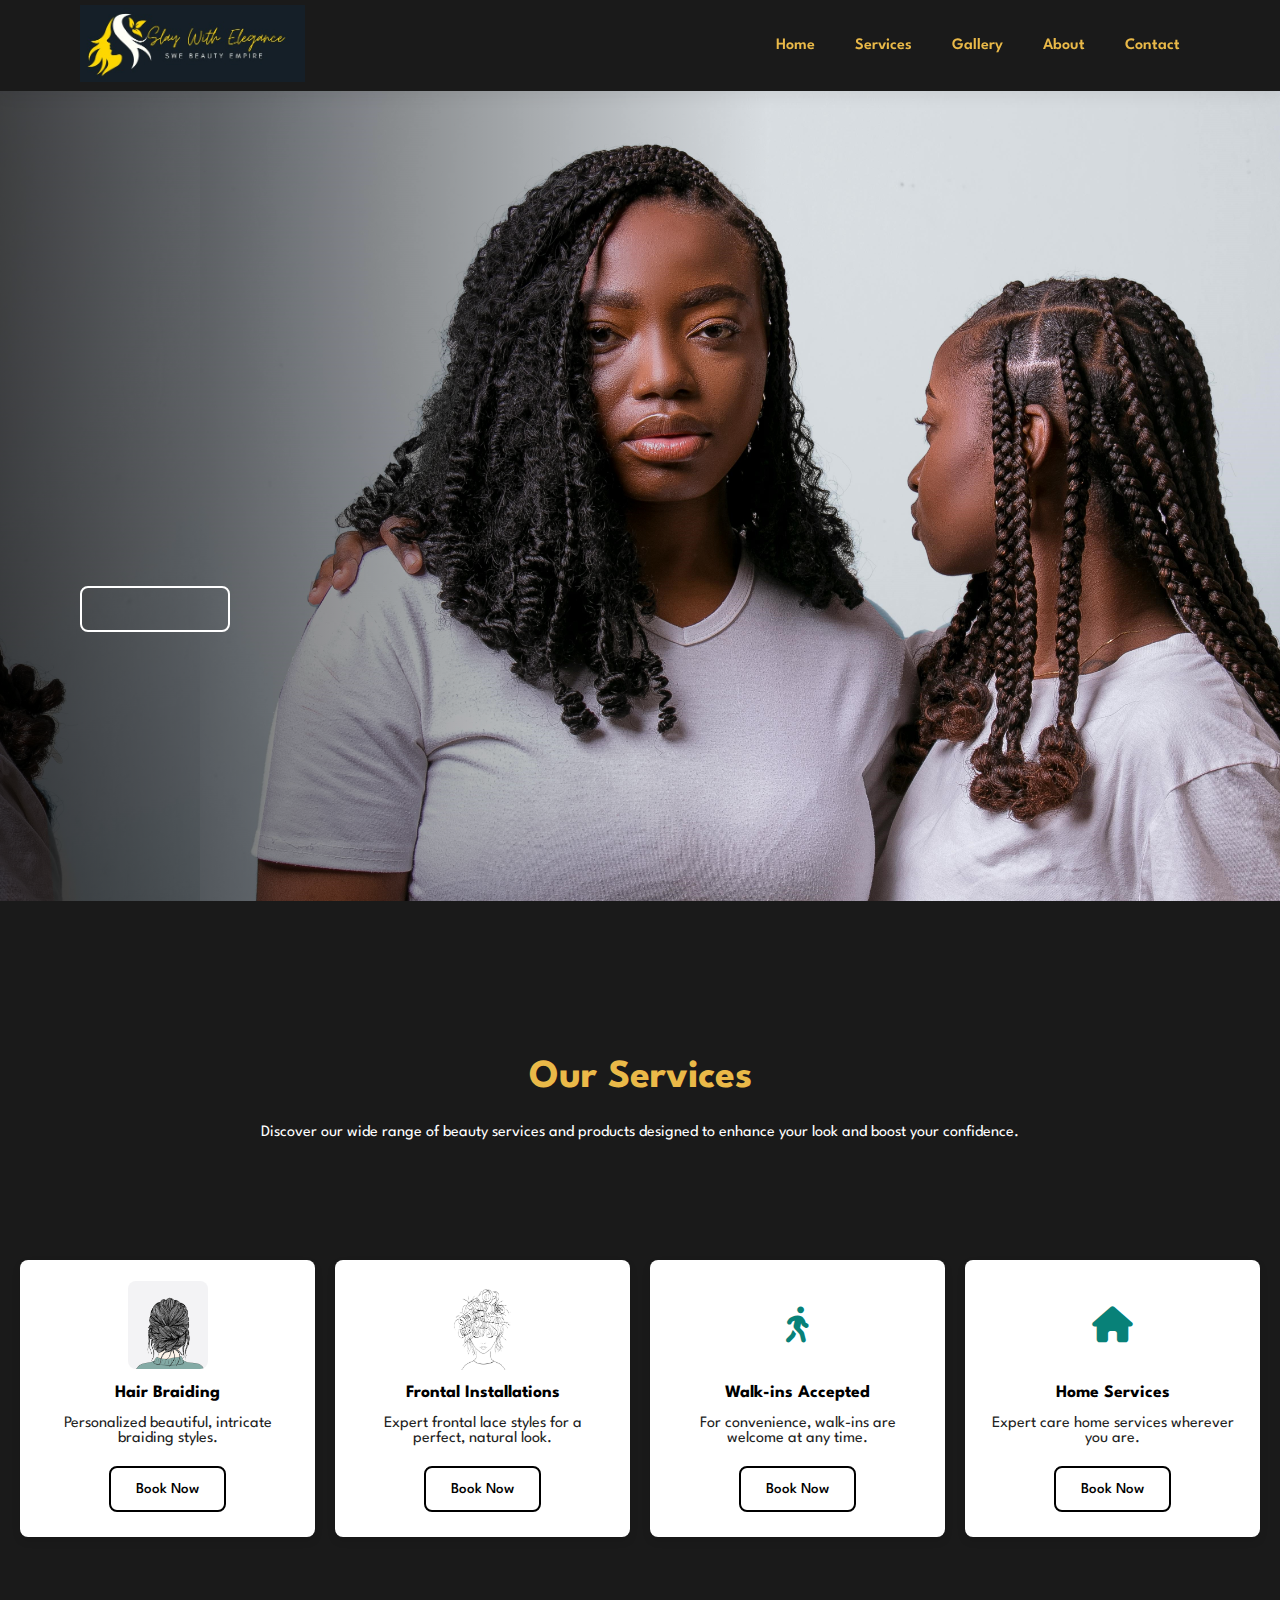
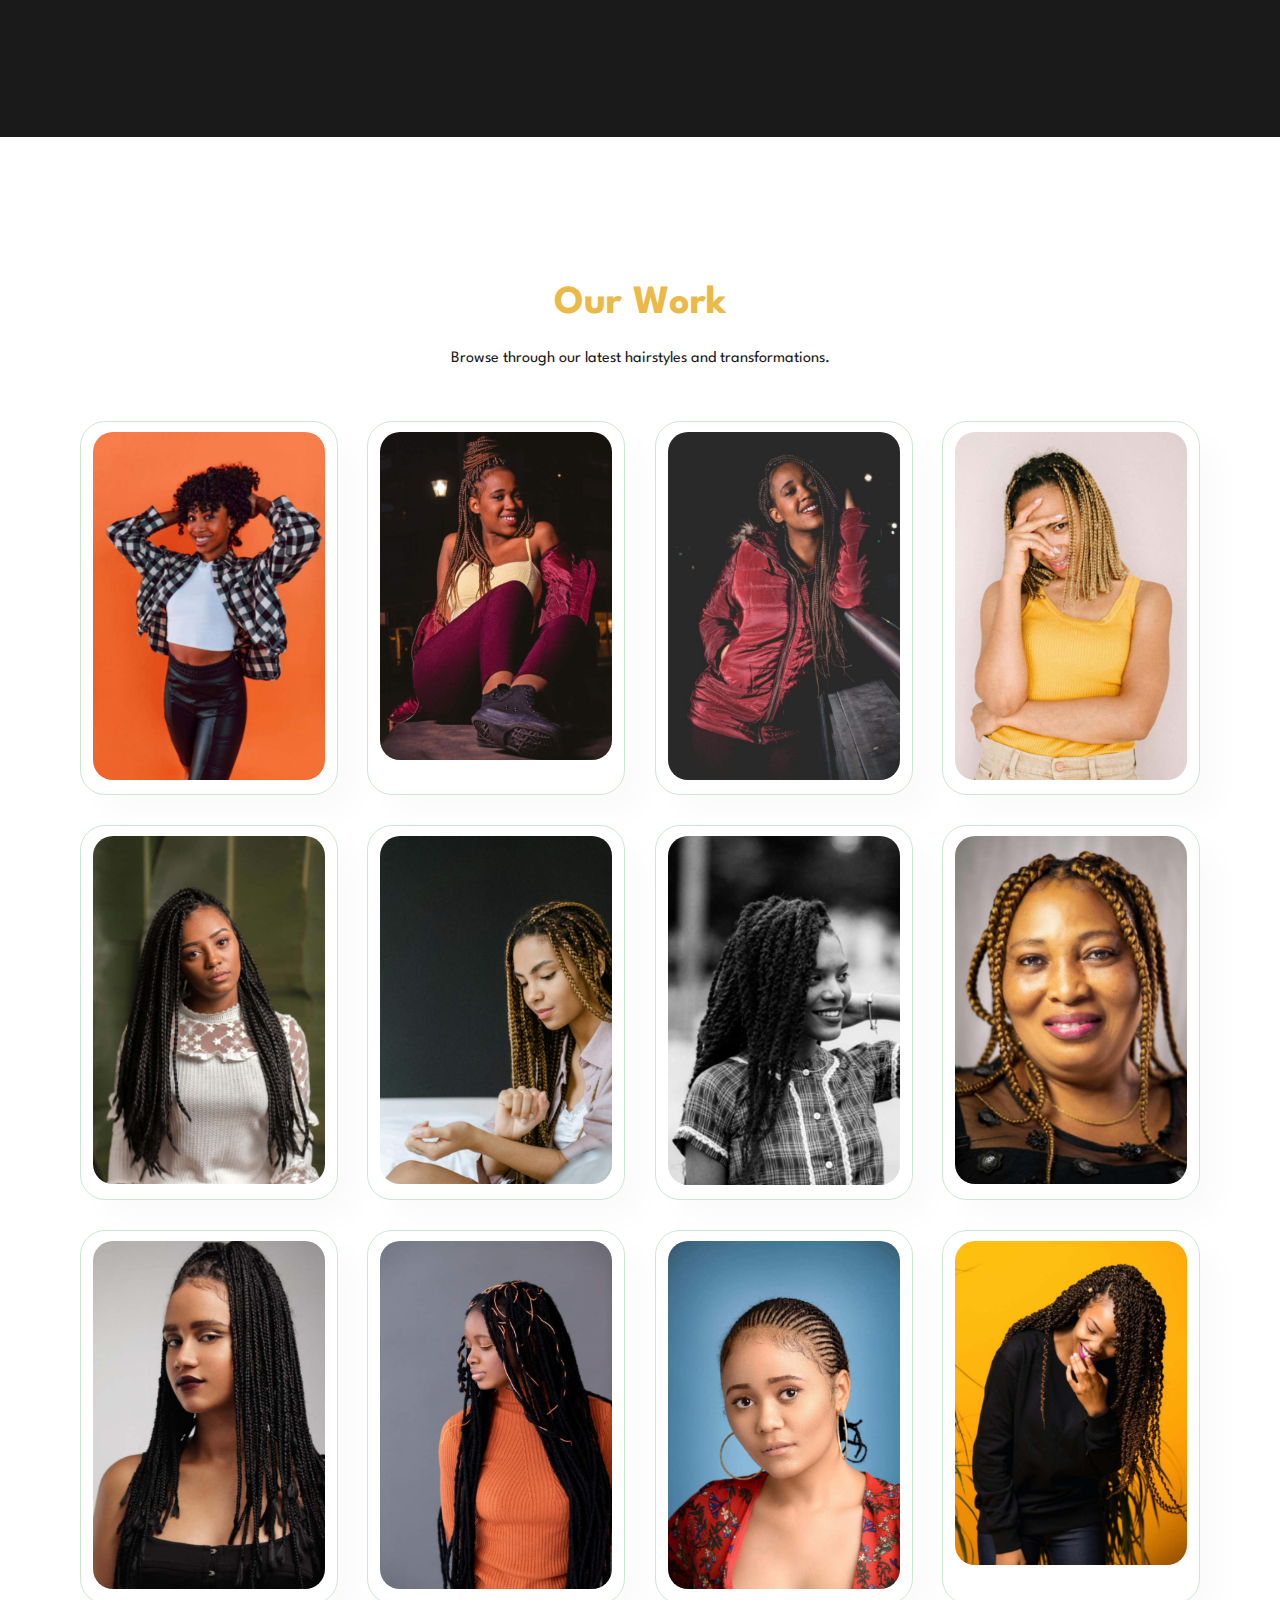
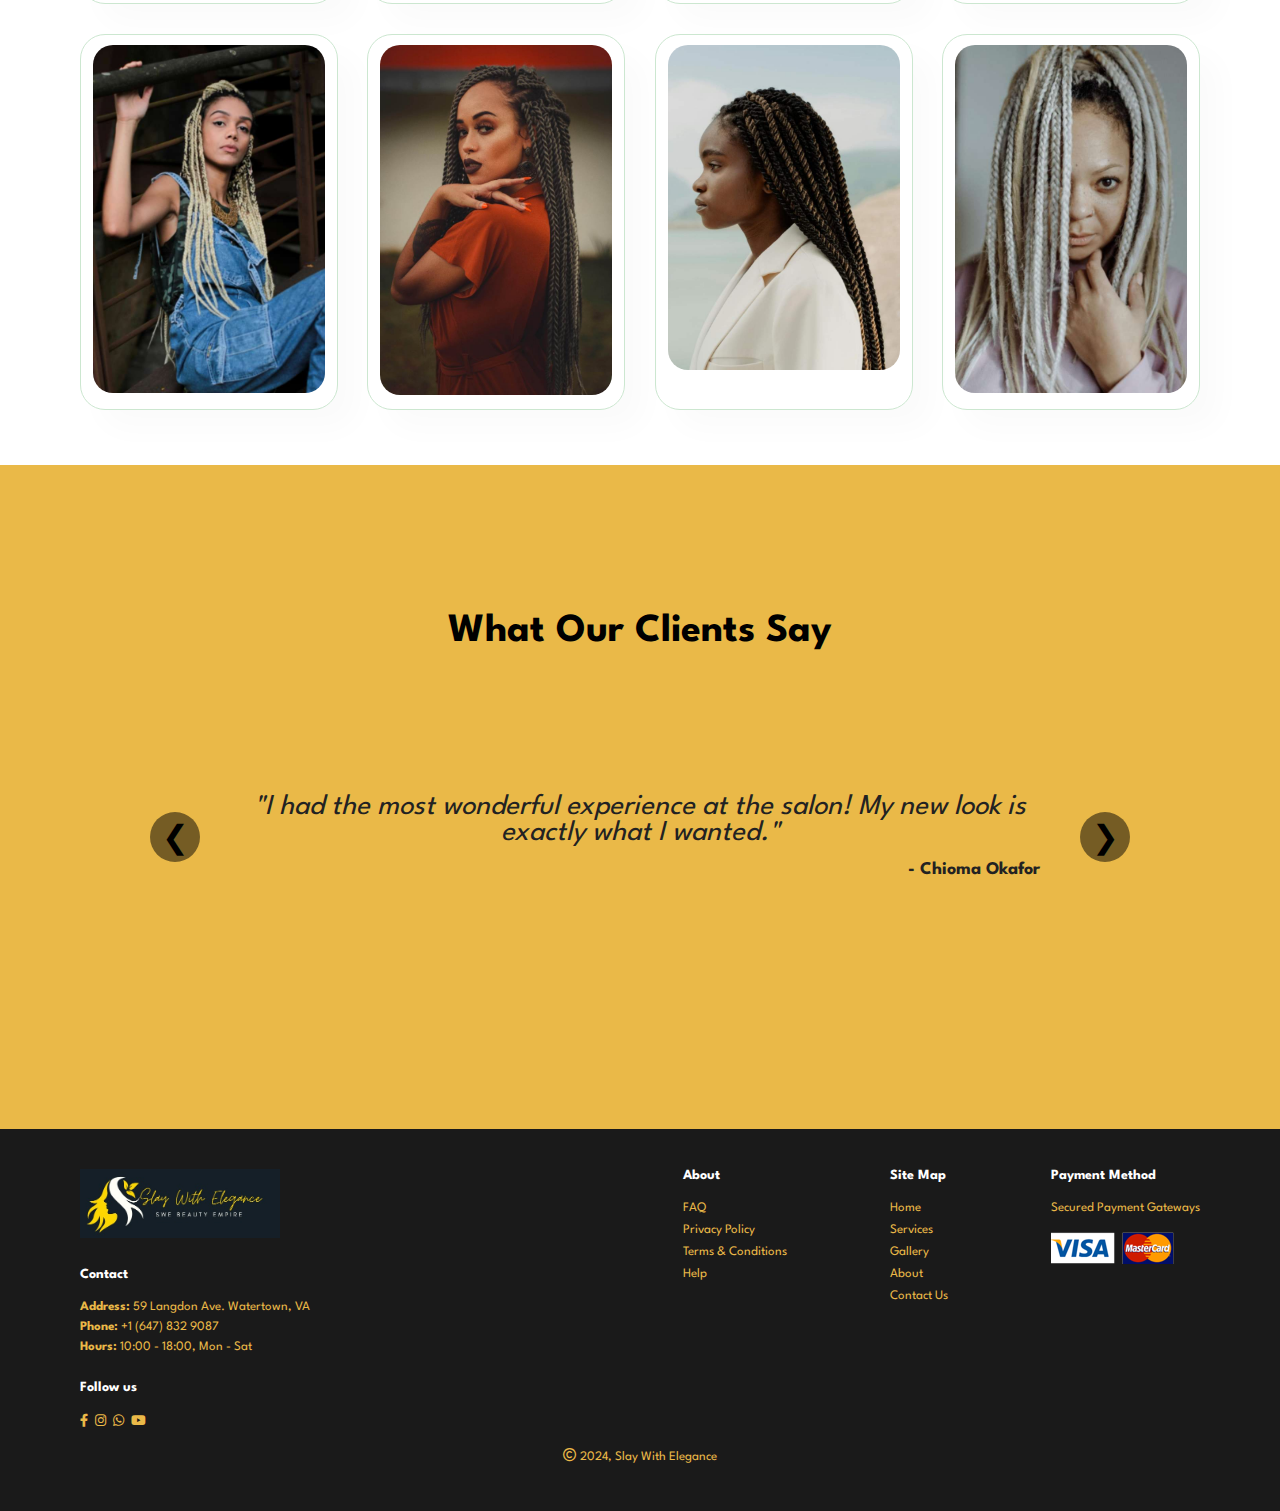
<file: index.html>
<!DOCTYPE html>
<html lang="en">

<head>
    <meta charset="UTF-8">
    <meta http-equiv="X-UA-Compatible" content="IE=edge">
    <meta name="viewport" content="width=device-width, initial-scale=1.0">
    <title>SWE | Where Hair Meets Elegance and Style</title>
    <link rel="stylesheet" href="https://pro.fontawesome.com/releases/v5.10.0/css/all.css" />
    <link rel="stylesheet" href="https://cdnjs.cloudflare.com/ajax/libs/font-awesome/6.0.0-beta3/css/all.min.css">
    <link rel="stylesheet" href="style.css">
</head>

<body>
    <section id="header">
        <a href="#"><img src="img/logo.png" class="logo" alt="logo" loading="lazy"></a>

        <div>
            <ul id="navbar">
                <li><a class="active" href="index.html">Home</a></li>
                <li><a href="index.html#services">Services</a></li>
                <li><a href="index.html#gallery1">Gallery</a></li>
                <li><a href="about.html">About</a></li>
                <li><a href="contact.html" >Contact</a></li>
                <a href="#" id="close"><i class="fa-sharp fa-solid fa-xmark" ></i></a>
            </ul>
        </div>

        <div id="mobile">
            <i id="bar" class="fa-sharp fa-solid fa-bars"></i>
        </div>
    </section>


    <section id="hero">
        <h4 class="animation">Where Style Meets Elegance</h4>
        <h2 class="animation">Premium Hairstyling Services</h2>
        <h1 class="animation">Look and Feel Your Best</h1>
        <p class="animation">Book an appointment today for the ultimate styling experience. </p>
        <button><a href="https://calendly.com/parikpo20/30min" class="animation" target="_blank" >Book Now</a></button>
    </section>

    <section id="services" class="services-section">
        <div class="container">
            <h2>Our Services</h2>
            <p class="service-intro">Discover our wide range of beauty services and products designed to enhance your
                look and boost your confidence.</p>

            <div class="services-grid">
                <div class="service-item">
                    <div class="icon-circle">
                        <img src="img/features/f10.jpg" alt="Hair Braiding" loading="lazy">
                    </div>
                    <h3>Hair Braiding</h3>
                    <p>Personalized beautiful, intricate braiding styles.</p>
                    <button class="book-now-btn">
                        <a href="https://calendly.com/parikpo20/30min" target="_blank" >Book Now</a>
                    </button>
                </div>

                <div class="service-item">
                    <div class="icon-circle">
                        <img src="img/features/f11.jpg" alt="Frontal Installations" loading="lazy">
                    </div>
                    <h3>Frontal Installations</h3>
                    <p>Expert frontal lace styles for a perfect, natural look.</p>
                    <button class="book-now-btn">
                        <a href="https://calendly.com/parikpo20/30min" target="_blank" >Book Now</a>
                    </button>
                </div>

                <div class="service-item">
                    <div class="icon-circle">
                        <i class="fa-solid fa-person-walking"></i>
                    </div>
                    <h3>Walk-ins Accepted</h3>
                    <p>For convenience, walk-ins are welcome at any time.</p>
                    <button class="book-now-btn">
                        <a href="https://calendly.com/parikpo20/30min" target="_blank" >Book Now</a>
                    </button>
                </div>

                <div class="service-item">
                    <div class="icon-circle">
                        <i class="fa-solid fa-house"></i>
                    </div>
                    <h3>Home Services</h3>
                    <p>Expert care home services wherever you are.</p>
                    <button class="book-now-btn">
                        <a href="https://calendly.com/parikpo20/30min" target="_blank" >Book Now</a>
                    </button>
                </div>
            </div>

        </div>
    </section>
<!-- 
    <section id="banner" class="section-m1">
        <h4>Special Offers</h4>
        <h2>Up to <span>20% Off</span> on Selected Services</h2>
        <button class="normal">Discover More</button>
    </section> -->

    <section id="gallery1" class="section-p1">
        <h2>Our Work</h2>
        <p>Browse through our latest hairstyles and transformations.</p>
        <div class="pro-container">
            <div class="pro">
                <img src="img/products/w1.jpg" alt="Hairstyling Service" width="600" height="400" loading="lazy">
            </div>
            <div class="pro">
                <img src="img/products/w2.jpg" alt="hairstyle 2" width="600" height="400" loading="lazy">
            </div>
            <div class="pro">
                <img src="img/products/w3.jpg" alt="hairstyle 3" width="600" height="400" loading="lazy">
            </div>
            <div class="pro">
                <img src="img/products/w4.jpg" alt="hairstyle 4" width="600" height="400" loading="lazy">
            </div>
            <div class="pro">
                <img src="img/products/w5.jpg" alt="hairstyle 5" width="600" height="400" loading="lazy">
            </div>
            <div class="pro">
                <img src="img/products/w6.jpg" alt="hairstyle 6" width="600" height="400" loading="lazy">
            </div>
            <div class="pro">
                <img src="img/products/w7.jpg" alt="hairstyle 7" width="600" height="400" loading="lazy">
            </div>
            <div class="pro">
                <img src="img/products/w8.jpg" alt="hairstyle 8" width="600" height="400" loading="lazy">
            </div>
            <div class="pro">
                <img src="img/products/w9.jpeg" alt="hairstyle 9" width="600" height="400" loading="lazy">
            </div>
            <div class="pro">
                <img src="img/products/w10.jpeg" alt="hairstyle 10" width="600" height="400" loading="lazy">
            </div>
            <div class="pro">
                <img src="img/products/w11.jpg" alt="hairstyle 11" width="600" height="400" loading="lazy">
            </div>
            <div class="pro">
                <img src="img/products/w12.jpg" alt="hairstyle 12" width="600" height="400" loading="lazy">
            </div>
            <div class="pro">
                <img src="img/products/w13.jpg" alt="hairstyle 13" width="600" height="400" loading="lazy">
            </div>
            <div class="pro">
                <img src="img/products/w14.jpg" alt="hairstyle 14" width="600" height="400" loading="lazy">
            </div>
            <div class="pro">
                <img src="img/products/w15.jpg" alt="hairstyle 15" width="600" height="400" loading="lazy">
            </div>
            <div class="pro">
                <img src="img/products/w16.jpg" alt="hairstyle 16" width="600" height="400" loading="lazy">
            </div>
        </div>

    </section>

    <section id="testimonials" class="section-p1">
        <h2>What Our Clients Say</h2>
        <div class="testimonial-wrapper">
            <button class="arrow left-arrow">&#10094;</button>
            <div class="testimonial-container">
                <div class="testimonial-item">
                    <p>"I had the most wonderful experience at the salon! My new look is exactly what I wanted."</p>
                    <h6>- Chioma Okafor</h6>
                </div>
                <div class="testimonial-item">
                    <p>"Incredible service from start to finish. I felt like a VIP throughout the entire process."</p>
                    <h6>- Amina Yusuf</h6>
                </div>
                <div class="testimonial-item">
                    <p>"This was by far the best salon experience I’ve had. The stylists were attentive and skilled."
                    </p>
                    <h6>- Amaka Nwosu</h6>
                </div>
                <div class="testimonial-item">
                    <p>"The atmosphere was so relaxing, and the results were beyond my expectations. I'll be back!"</p>
                    <h6>- Adesuwa Adebayo</h6>
                </div>
                <div class="testimonial-item">
                    <p>"Every detail was perfect! I left feeling renewed and completely in love with my new style."</p>
                    <h6>- Funke Adeyemi</h6>
                </div>
                <div class="testimonial-item">
                    <p>"Professional and talented stylists! I couldn’t have asked for a better experience!"</p>
                    <h6>- Ngozi Uche</h6>
                </div>
            </div>
            <button class="arrow right-arrow">&#10095;</button>
        </div>
        <img src="./img/products/arrow.png" alt="Arrow icon" class="icon_arrow" onclick="scrollToTop()" />

    </section>


    <footer class="section-p1">
        <div class="col">
            <img class="logo" src="img/products/logo.png" alt="" loading="lazy">
            <h4>Contact</h4>
            <p><strong>Address: </strong>59 Langdon Ave. Watertown, VA</p>
            <p><strong>Phone: </strong>+1 (647) 832 9087</p>
            <p><strong>Hours: </strong>10:00 - 18:00, Mon - Sat</p>
            <div class="follow">
                <h4> Follow us</h4>
                <div class="icon">
                    <a href="https://www.facebook.com" target="_blank" aria-label="Facebook">
                        <i class="fab fa-facebook-f"></i>
                    </a>
                    <a href="https://www.instagram.com" target="_blank" aria-label="Instagram">
                        <i class="fab fa-instagram"></i>
                    </a>
                    <a href="https://wa.me" target="_blank" aria-label="WhatsApp">
                        <i class="fab fa-whatsapp"></i>
                    </a>
                    <a href="https://www.youtube.com" target="_blank" aria-label="YouTube">
                        <i class="fab fa-youtube"></i>
                    </a>
                </div>
                
            </div>
        </div>

        <div class="col">
            <h4> About</h4>
            <a href="faq.html" target="_blank">FAQ</a>
            <a href="privacypolicy.html" target="_blank">Privacy Policy</a>
            <a href="terms&conditions.html" target="_blank">Terms & Conditions</a>
            <a href="contact.html" target="_blank">Help</a>
        </div>

        <div class="col">
            <h4> Site Map</h4>
            <a class="active" href="index.html">Home</a>
            <a href="index.html#services">Services</a>
            <a href="index.html#gallery1">Gallery</a>
            <a href="about.html">About</a>
            <a href="contact.html">Contact Us</a>
        </div>

        <div class="col install">
            <h4>Payment Method</h4>
            <p>Secured Payment Gateways</p>
            <img src="img/pay/pay.png" alt="" loading="lazy">
        </div>

        <div class="copyright">
            <p><i class="far fa-copyright"></i> 2024, Slay With Elegance</p>
        </div>

    </footer>

    <script src="script.js"></script>
</body>

</html>
</file>
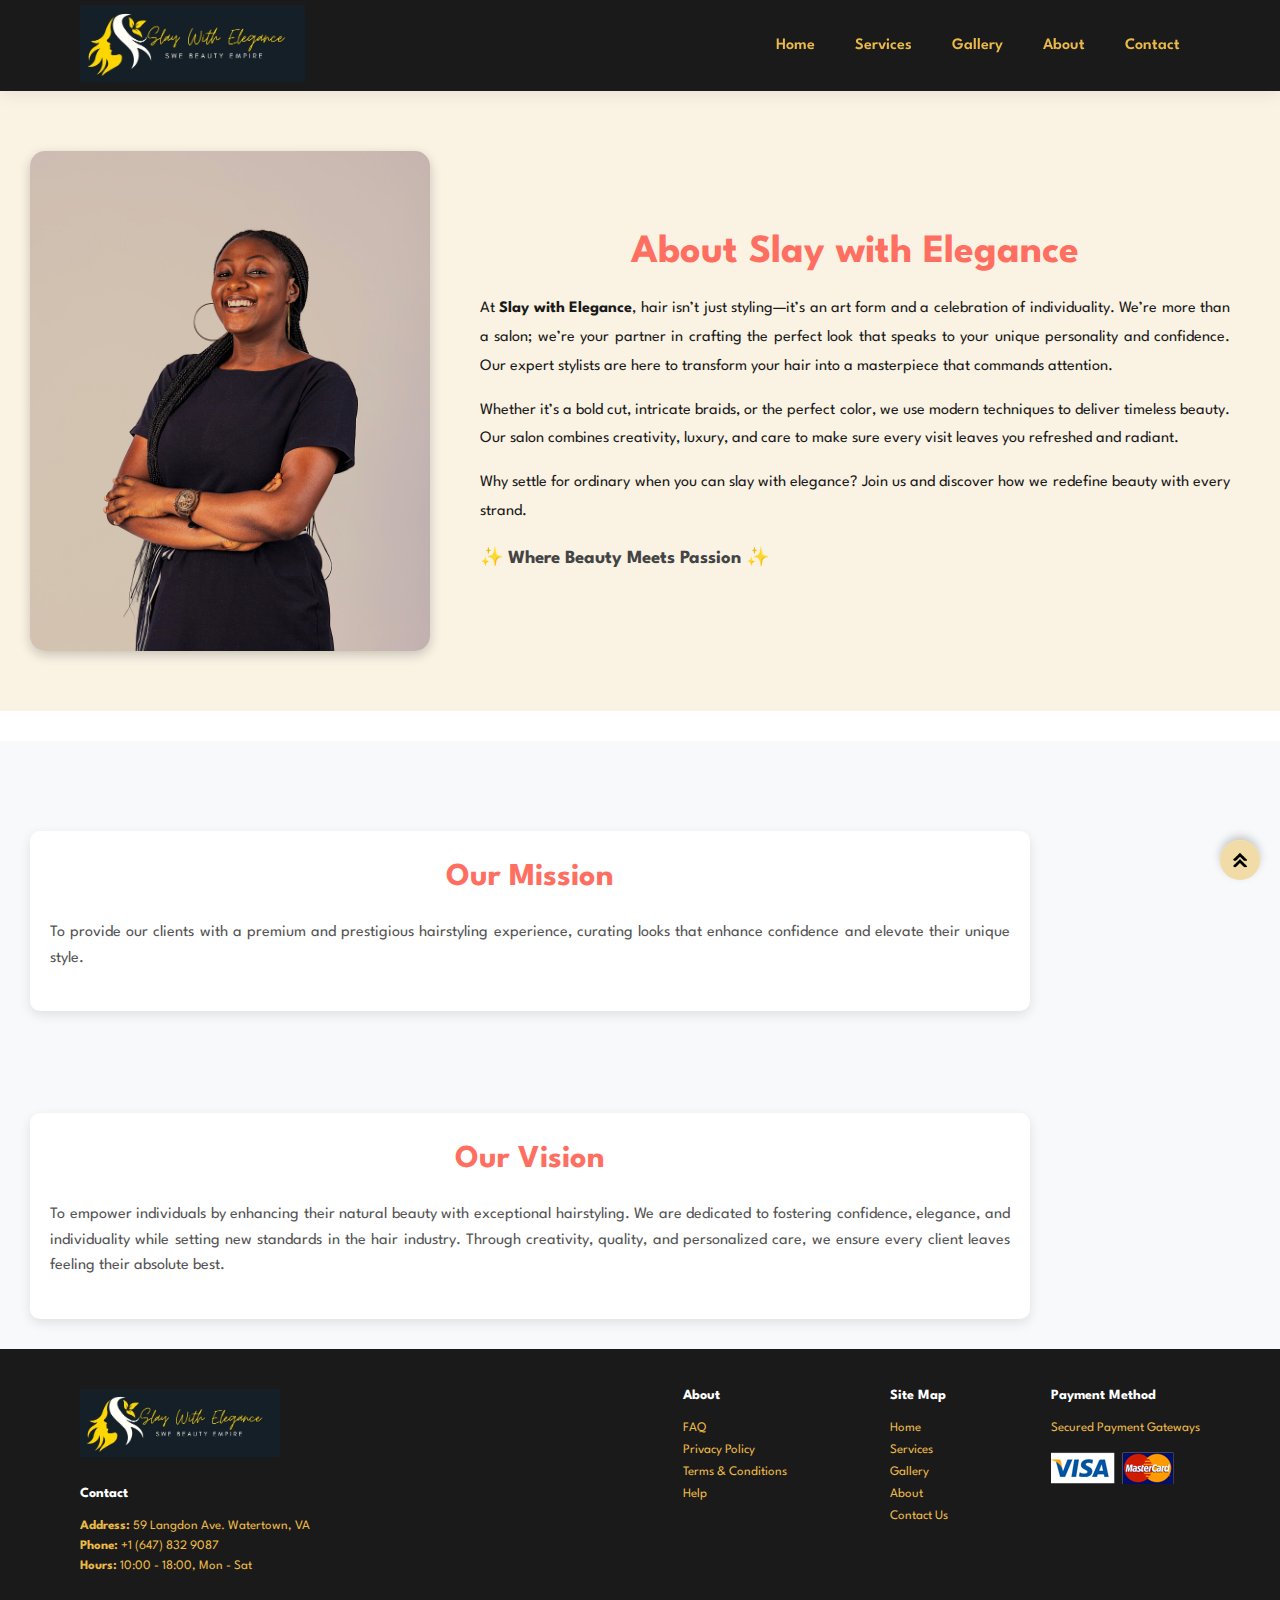
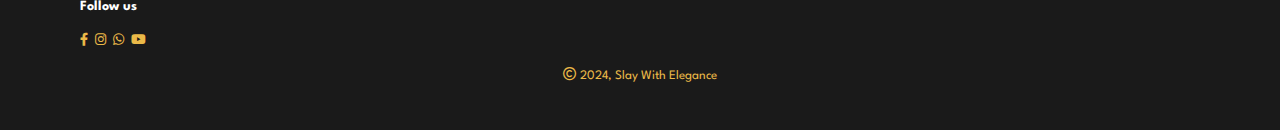
<file: about.html>
<!DOCTYPE html>
<html lang="en">

<head>
    <meta charset="UTF-8">
    <meta http-equiv="X-UA-Compatible" content="IE=edge">
    <meta name="viewport" content="width=device-width, initial-scale=1.0">
    <title>About SWE | Our Story in Elegance</title>
    <link rel="stylesheet" href="https://pro.fontawesome.com/releases/v5.10.0/css/all.css" />
    <link rel="stylesheet" href="https://cdnjs.cloudflare.com/ajax/libs/font-awesome/6.0.0-beta3/css/all.min.css">
    <link rel="stylesheet" href="style.css">
</head>

<body>
    <section id="header">
        <a href="#"><img src="img/products/logo.png" class="logo" alt="logo" loading="lazy"></a>

        <div>
            <ul id="navbar">
                <li><a href="index.html">Home</a></li>
                <li><a href="index.html#services">Services</a></li>
                <li><a href="index.html#gallery1">Gallery</a></li>
                <li><a class="active" href="about.html">About</a></li>
                <li><a href="contact.html">Contact</a></li>
                <a href="#" id="close"><i class="fa-sharp fa-solid fa-xmark"></i></a>
            </ul>
        </div>

        <div id="mobile">
            <i id="bar" class="fa-sharp fa-solid fa-bars"></i>
        </div>
    </section>
<!-- 
    <section id="page-header" class="about-header">
        <h2>#KnowUs</h2>
        <p>Your journey to beauty starts here! </p>
    </section> -->

    <section id="about-head" class="section-p1">
        <img src="img/about/a2.jpg" alt="Hairstyling in action">
        <div>
            <h2>About Slay with Elegance</h2>
            <p>
                At <strong>Slay with Elegance</strong>, hair isn’t just styling—it’s an art form and a celebration of
                individuality.
                We’re more than a salon; we’re your partner in crafting the perfect look that speaks to your unique
                personality
                and confidence. Our expert stylists are here to transform your hair into a masterpiece that commands
                attention.
            </p>
            <p>
                Whether it’s a bold cut, intricate braids, or the perfect color, we use modern techniques to deliver
                timeless beauty.
                Our salon combines creativity, luxury, and care to make sure every visit leaves you refreshed and
                radiant.
            </p>
            <p>
                Why settle for ordinary when you can slay with elegance? Join us and discover how we redefine beauty
                with every strand.
            </p>
            <h3>✨ Where Beauty Meets Passion ✨</h3>

            <!-- <abbr title="">It’s simple yet impactful, emphasizing that your salon helps clients express their
                individuality through their hairstyle. Let me know if you'd like a different direction!</abbr>

            <br><br>

            <marquee bgcolor="#ccc" loop="-1" scrollamount="5" width="" 100%>Elegance in every strand.</marquee> -->
        </div>

    </section>
    <section id="about-mission-vision" class="section-p1">
        <div class="mission-vision-container">
            <div class="mission">
                <h2>Our Mission</h2>
                <p>
                    To provide our clients with a premium and prestigious hairstyling experience, curating looks that
                    enhance confidence and elevate their unique style.
                </p>
            </div>
            <div class="divider"></div>
            <div class="vision">
                <h2>Our Vision</h2>
                <p>
                    To empower individuals by enhancing their natural beauty with exceptional hairstyling. We are
                    dedicated to fostering confidence, elegance, and individuality while setting new standards in the
                    hair industry. Through creativity, quality, and personalized care, we ensure every client leaves
                    feeling their absolute best.
                </p>
            </div>
            <img src="./img/products/arrow.png" alt="Arrow icon" class="icon_arrow" onclick="scrollToTop()" />
        </div>

    </section>






    <footer class="section-p1">
        <div class="col">
            <img class="logo" src="img/products/logo.png" alt="" loading="lazy">
            <h4>Contact</h4>
            <p><strong>Address: </strong>59 Langdon Ave. Watertown, VA</p>
            <p><strong>Phone: </strong>+1 (647) 832 9087</p>
            <p><strong>Hours: </strong>10:00 - 18:00, Mon - Sat</p>
            <div class="follow">
                <h4> Follow us</h4>
                <div class="icon">
                    <a href="https://www.facebook.com" target="_blank" aria-label="Facebook">
                        <i class="fab fa-facebook-f"></i>
                    </a>
                    <a href="https://www.instagram.com" target="_blank" aria-label="Instagram">
                        <i class="fab fa-instagram"></i>
                    </a>
                    <a href="https://wa.me" target="_blank" aria-label="WhatsApp">
                        <i class="fab fa-whatsapp"></i>
                    </a>
                    <a href="https://www.youtube.com" target="_blank" aria-label="YouTube">
                        <i class="fab fa-youtube"></i>
                    </a>
                </div>

            </div>
        </div>

        <div class="col">
            <h4> About</h4>
            <a href="faq.html" target="_blank">FAQ</a>
            <a href="privacypolicy.html" target="_blank">Privacy Policy</a>
            <a href="terms&conditions.html" target="_blank">Terms & Conditions</a>
            <a href="contact.html" target="_blank">Help</a>
        </div>

        <div class="col">
            <h4> Site Map</h4>
            <a href="index.html">Home</a>
            <a href="index.html#services">Services</a>
            <a href="index.html#gallery1">Gallery</a>
            <a class="active" href="about.html">About</a>
            <a href="contact.html">Contact Us</a>
        </div>

        <div class="col install">
            <h4>Payment Method</h4>
            <p>Secured Payment Gateways</p>
            <img src="img/pay/pay.png" alt="" loading="lazy">
        </div>

        <div class="copyright">
            <p><i class="far fa-copyright"></i> 2024, Slay With Elegance</p>
        </div>

    </footer>

    <script src="script.js"></script>
</body>

</html>
</file>
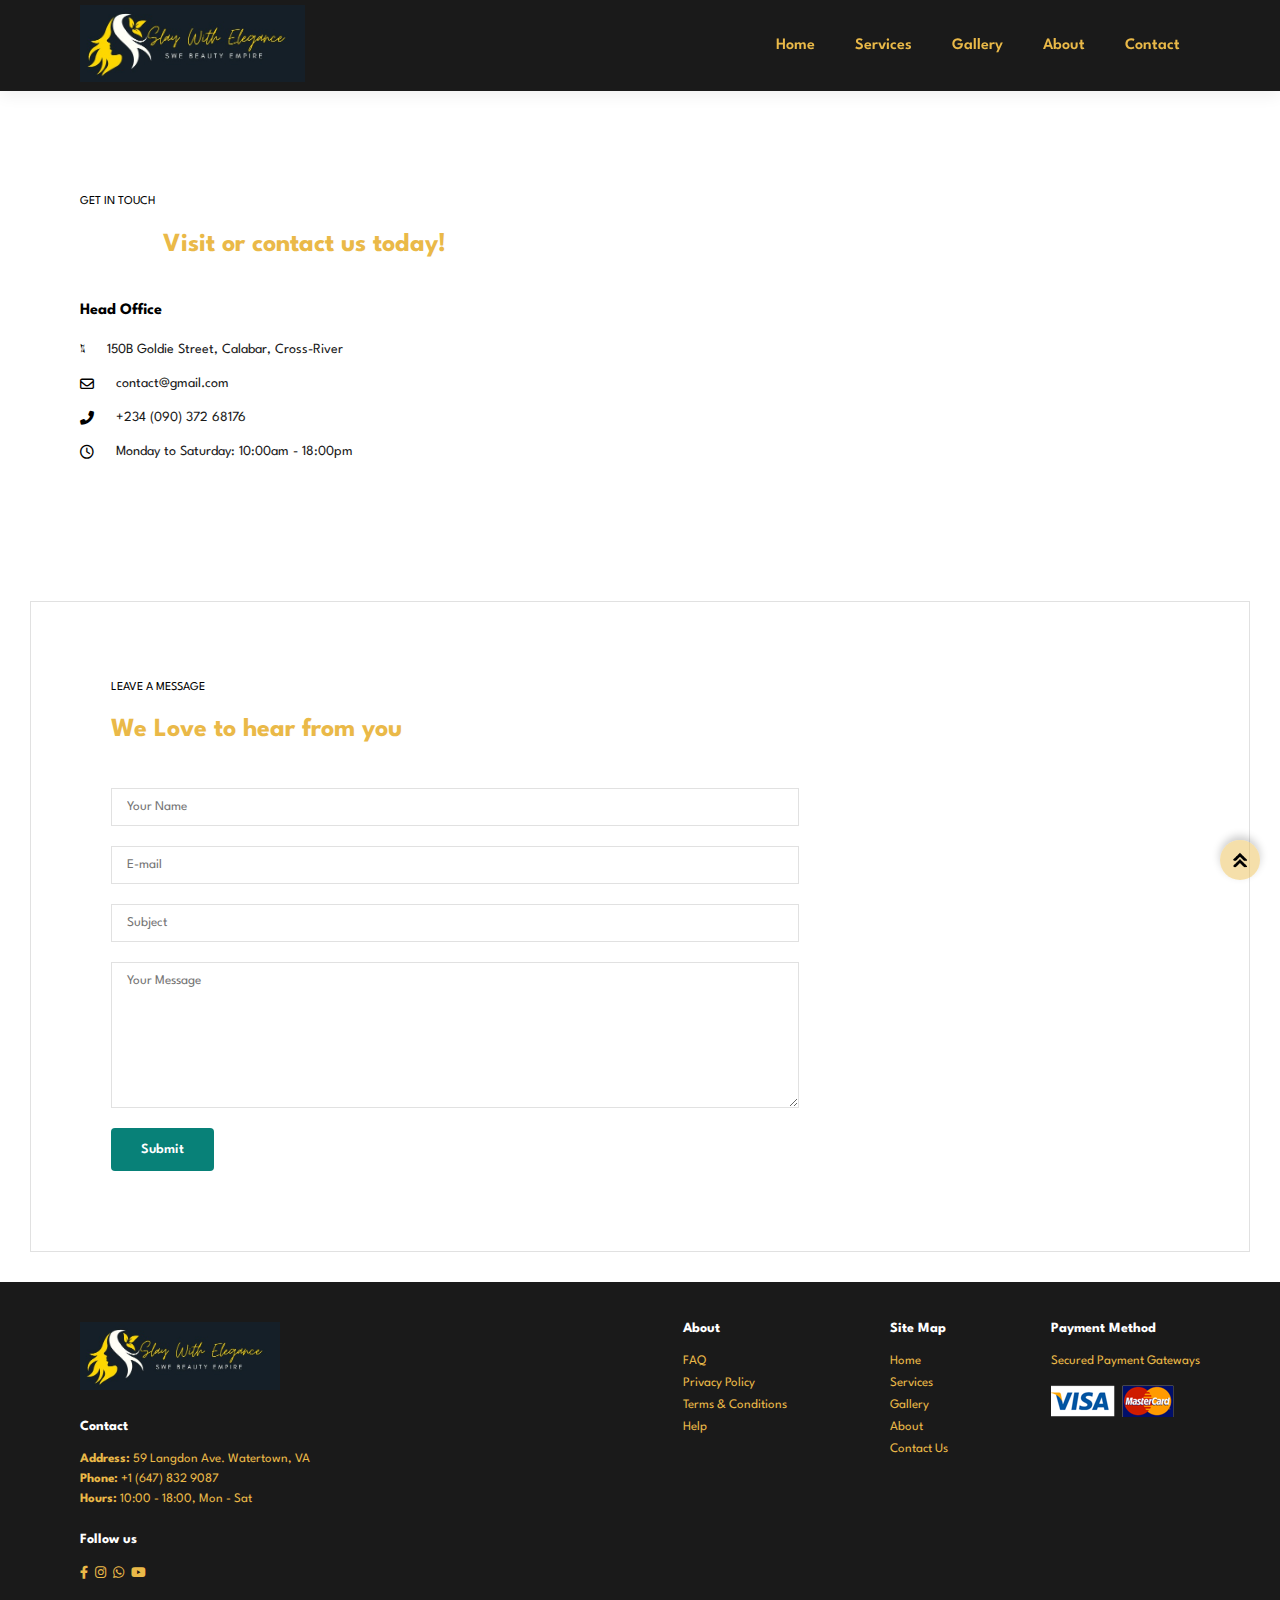
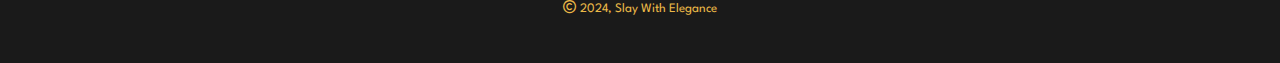
<file: contact.html>
<!DOCTYPE html>
<html lang="en">

<head>
    <meta charset="UTF-8">
    <meta http-equiv="X-UA-Compatible" content="IE=edge">
    <meta name="viewport" content="width=device-width, initial-scale=1.0">
    <title>SWE | Get in Touch</title>
    <link rel="stylesheet" href="https://pro.fontawesome.com/releases/v5.10.0/css/all.css" />
    <link rel="stylesheet" href="https://cdnjs.cloudflare.com/ajax/libs/font-awesome/6.0.0-beta3/css/all.min.css">
    <link rel="stylesheet" href="style.css">
</head>

<body>
    <section id="header">
        <a href="#"><img src="img/products/logo.png" class="logo" alt="logo" loading="lazy"></a>

        <div>
            <ul id="navbar">
                <li><a href="index.html">Home</a></li>
                <li><a href="index.html#services">Services</a></li>
                <li><a href="index.html#gallery1">Gallery</a></li>
                <li><a href="about.html">About</a></li>
                <li><a class="active" href="contact.html">Contact</a></li>
                <a href="#" id="close"><i class="fa-sharp fa-solid fa-xmark"></i></a>
            </ul>
        </div>

        <div id="mobile">
            <i id="bar" class="fa-sharp fa-solid fa-bars"></i>
        </div>
    </section>

    <!-- <section id="page-header">
        <h2>#let's_talk</h2>
        <p>LEAVE A MESSAGE, We love to hear from you!</p>
    </section> -->

    <section id="contact-details" class="section-p1">
        <div class="details">
            <span>GET IN TOUCH</span>
            <h2>Visit or contact us today!</h2>
            <h3>Head Office</h3>
            <div>
                <li>
                    <i class="fal fa-map"></i>
                    <p>150B Goldie Street, Calabar, Cross-River</p>
 
                </li>
                <li>
                    <i class="far fa-envelope"></i>
                    <p>contact@gmail.com</p>
                </li>
                <li>
                    <i class="fas fa-phone-alt"></i>
                    <p>+234 (090) 372 68176</p>
                </li>
                <li>
                    <i class="far fa-clock"></i>
                    <p>Monday to Saturday: 10:00am - 18:00pm </p>
                </li>
            </div>
        </div>

        <div class="map">
            <iframe
            src="https://www.google.com/maps/embed?pb=!1m18!1m12!1m3!1d3974.9305559400905!2d8.32966241163794!3d4.951205495004154!2m3!1f0!2f0!3f0!3m2!1i1024!2i768!4f13.1!3m3!1m2!1s0x106786473f06fcf9%3A0x1b5e18d683877f6d!2s150b%20Goldie%20St%2C%20Esin%20Ufot%20Efut%2C%20Chamley%20540281%2C%20Cross%20River%2C%20Nigeria!5e0!3m2!1sen!2sus!4v1730598849149!5m2!1sen!2sus" width="600" height="450" style="border:0;" allowfullscreen="" loading="lazy" referrerpolicy="no-referrer-when-downgrade"></iframe>
        </div>
    </section>

    <section id="form-details">
        <form action="">
            <span>LEAVE A MESSAGE</span>
            <h2>We Love to hear from you</h2>
            <input type="text" placeholder="Your Name">
            <input type="text" placeholder="E-mail">
            <input type="text" placeholder="Subject">
            <textarea name="" id="" cols="30" rows="10" placeholder="Your Message"></textarea>
            <button class="normal">Submit</button>
        </form>
<!-- 
        <div class="people">
            <div>
                <img src="img/people/1.png" alt="">
                <p><span>Ruth Kalu</span>Senior Sales Manager<br> Phone: + 123 564 021 55 33 <br>Email:
                    contact@gmail.com</p>
            </div>
            <div>
                <img src="img/people/2.png" alt="">
                <p><span>Racheal Egunjobi</span>Marketing Manager<br> Phone: + 123 564 021 55 33 <br>Email: contact@gmail.com
                </p>
            </div>
            <div>
                <img src="img/people/3.png" alt="">
                <p><span>Moremi Adisa</span>Senior Sales Manager<br> Phone: + 123 564 021 55 33 <br>Email:
                    contact@gmail.com</p>
            </div>

        </div> -->
        <img src="./img/products/arrow.png" alt="Arrow icon" class="icon_arrow" onclick="scrollToTop()"/>

    </section>

    <footer class="section-p1">
        <div class="col">
            <img class="logo" src="img/products/logo.png" alt="" loading="lazy">
            <h4>Contact</h4>
            <p><strong>Address: </strong>59 Langdon Ave. Watertown, VA</p>
            <p><strong>Phone: </strong>+1 (647) 832 9087</p>
            <p><strong>Hours: </strong>10:00 - 18:00, Mon - Sat</p>
            <div class="follow">
                <h4> Follow us</h4>
                <div class="icon">
                    <a href="https://www.facebook.com" target="_blank" aria-label="Facebook">
                        <i class="fab fa-facebook-f"></i>
                    </a>
                    <a href="https://www.instagram.com" target="_blank" aria-label="Instagram">
                        <i class="fab fa-instagram"></i>
                    </a>
                    <a href="https://wa.me" target="_blank" aria-label="WhatsApp">
                        <i class="fab fa-whatsapp"></i>
                    </a>
                    <a href="https://www.youtube.com" target="_blank" aria-label="YouTube">
                        <i class="fab fa-youtube"></i>
                    </a>
                </div>
                
            </div>
        </div>

        <div class="col">
            <h4> About</h4>
            <a href="faq.html" target="_blank">FAQ</a>
            <a href="privacypolicy.html" target="_blank">Privacy Policy</a>
            <a href="terms&conditions.html" target="_blank">Terms & Conditions</a>
            <a href="contact.html" target="_blank">Help</a>
        </div>

        <div class="col">
            <h4> Site Map</h4>
            <a href="index.html">Home</a>
            <a href="index.html#services">Services</a>
            <a href="index.html#gallery1">Gallery</a>
            <a href="about.html">About</a>
            <a class="active" href="contact.html" >Contact Us</a>
        </div>

        <div class="col install">
            <h4>Payment Method</h4>
            <p>Secured Payment Gateways</p>
            <img src="img/pay/pay.png" alt="" loading="lazy">
        </div>

        <div class="copyright">
            <p><i class="far fa-copyright"></i> 2024, Slay With Elegance</p>
        </div>

    </footer>

    <script src="script.js"></script>

</body>

</html>
</file>
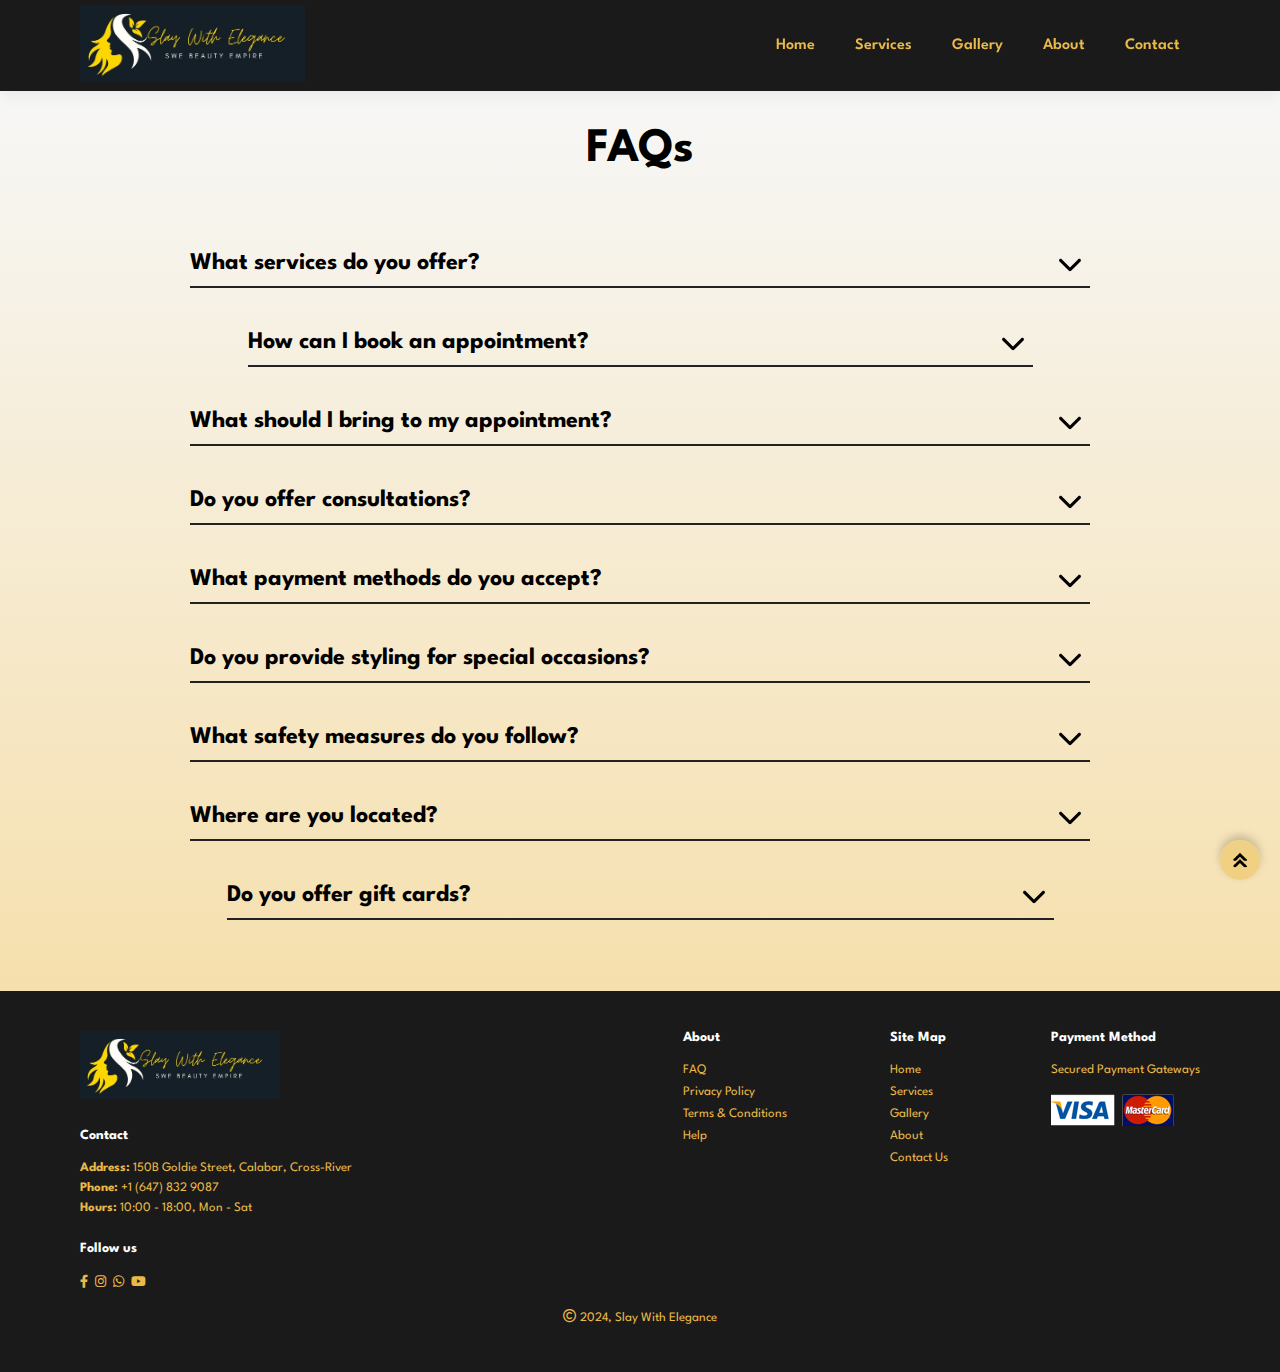
<file: faq.html>
<!DOCTYPE html>
<html lang="en">

<head>
    <meta charset="UTF-8">
    <meta http-equiv="X-UA-Compatible" content="IE=edge">
    <meta name="viewport" content="width=device-width, initial-scale=1.0">
    <title>SWE | FAQ </title>
    <link rel="stylesheet" href="https://pro.fontawesome.com/releases/v5.10.0/css/all.css" />
    <link rel="stylesheet" href="https://cdnjs.cloudflare.com/ajax/libs/font-awesome/6.0.0-beta3/css/all.min.css">
    <link rel="stylesheet" href="style.css">

    <script>
        document.addEventListener("DOMContentLoaded", () => {
            const faqs = document.querySelectorAll(".faq");
            faqs.forEach(faq => {
                faq.addEventListener("click", () => {
                    faq.classList.toggle("active");
                });
            });
        });
    </script>

</head>

<body>
    <section id="header">
        <a href="#"><img src="img/products/logo.png" class="logo" alt="logo" loading="lazy"></a>

        <div>
            <ul id="navbar">
                <li><a href="index.html">Home</a></li>
                <li><a href="index.html#services">Services</a></li>
                <li><a href="index.html#gallery1">Gallery</a></li>
                <li><a href="about.html">About</a></li>
                <li><a href="contact.html">Contact</a></li>
                <a href="#" id="close"><i class="fa-sharp fa-solid fa-xmark"></i></a>
            </ul>
        </div>

        <div id="mobile">
            <i id="bar" class="fa-sharp fa-solid fa-bars"></i>
        </div>
    </section>


    <!-- FAQ Section -->

    <section id="faq-section">
        <h2 class="title"> FAQs</h2>

        <div class="faq">
            <div class="question">
                <h3>What services do you offer?</h3>

                <svg width="40" height="25" xmlns="http://www.w3.org/2000/svg" viewBox="0 0 512 512">
                    <path
                        d="M233.4 105.4c12.5-12.5 32.8-12.5 45.3 0l192 192c12.5 12.5 12.5 32.8 0 45.3s-32.8 12.5-45.3 0L256 173.3 86.6 342.6c-12.5 12.5-32.8 12.5-45.3 0s-12.5-32.8 0-45.3l192-192z" />
                </svg>

            </div>
            <div class="answer">
                <p>At <strong>Slay with Elegance</strong>, we specialize in professional hairstyling
                    services, including wig installation, hair braiding, weaves, and styling for natural hair.</p>

            </div>
        </div>

        <div class="faq">
            <div class="question">
                <h3>How can I book an appointment?</h3>

                <svg width="40" height="25" xmlns="http://www.w3.org/2000/svg" viewBox="0 0 512 512">
                    <path
                        d="M233.4 105.4c12.5-12.5 32.8-12.5 45.3 0l192 192c12.5 12.5 12.5 32.8 0 45.3s-32.8 12.5-45.3 0L256 173.3 86.6 342.6c-12.5 12.5-32.8 12.5-45.3 0s-12.5-32.8 0-45.3l192-192z" />
                </svg>

            </div>
            <div class="answer">
                <p>Booking is easy! Visit our <a href="https://calendly.com/parikpo20/30min" target="_blank">Booking
                        Page</a> to select your desired service, date, and time.</p>

            </div>
        </div>

        <div class="faq">
            <div class="question">
                <h3>What should I bring to my appointment? </h3>

                <svg width="40" height="25" xmlns="http://www.w3.org/2000/svg" viewBox="0 0 512 512">
                    <path
                        d="M233.4 105.4c12.5-12.5 32.8-12.5 45.3 0l192 192c12.5 12.5 12.5 32.8 0 45.3s-32.8 12.5-45.3 0L256 173.3 86.6 342.6c-12.5 12.5-32.8 12.5-45.3 0s-12.5-32.8 0-45.3l192-192z" />
                </svg>

            </div>
            <div class="answer">
                <p>If you're coming for wig installation or weave styling, bring the hairpiece you'd like installed. All
                    other styling tools and products will be provided.</p>

            </div>
        </div>

        <div class="faq">
            <div class="question">
                <h3>Do you offer consultations? </h3>

                <svg width="40" height="25" xmlns="http://www.w3.org/2000/svg" viewBox="0 0 512 512">
                    <path
                        d="M233.4 105.4c12.5-12.5 32.8-12.5 45.3 0l192 192c12.5 12.5 12.5 32.8 0 45.3s-32.8 12.5-45.3 0L256 173.3 86.6 342.6c-12.5 12.5-32.8 12.5-45.3 0s-12.5-32.8 0-45.3l192-192z" />
                </svg>

            </div>
            <div class="answer">
                <p>Yes! We offer free consultations to help you determine the best hairstyle for you. Book a
                    consultation
                    through our <a href="https://calendly.com/parikpo20/30min" target="_blank">Booking Page</a>.</p>

            </div>
        </div>

        <div class="faq">
            <div class="question">
                <h3>What payment methods do you accept? </h3>

                <svg width="40" height="25" xmlns="http://www.w3.org/2000/svg" viewBox="0 0 512 512">
                    <path
                        d="M233.4 105.4c12.5-12.5 32.8-12.5 45.3 0l192 192c12.5 12.5 12.5 32.8 0 45.3s-32.8 12.5-45.3 0L256 173.3 86.6 342.6c-12.5 12.5-32.8 12.5-45.3 0s-12.5-32.8 0-45.3l192-192z" />
                </svg>

            </div>
            <div class="answer">
                <p>We accept all major credit cards, debit cards, and PayPal. Payments can be made online or in person.
                </p>

            </div>
        </div>

        <div class="faq">
            <div class="question">
                <h3>Do you provide styling for special occasions? </h3>

                <svg width="40" height="25" xmlns="http://www.w3.org/2000/svg" viewBox="0 0 512 512">
                    <path
                        d="M233.4 105.4c12.5-12.5 32.8-12.5 45.3 0l192 192c12.5 12.5 12.5 32.8 0 45.3s-32.8 12.5-45.3 0L256 173.3 86.6 342.6c-12.5 12.5-32.8 12.5-45.3 0s-12.5-32.8 0-45.3l192-192z" />
                </svg>

            </div>
            <div class="answer">
                <p>Yes, we offer tailored hairstyling services for weddings, proms, photoshoots, and other events.
                    Contact
                    us for custom packages.</p>
            </div>
        </div>

        <div class="faq">
            <div class="question">
                <h3>What safety measures do you follow? </h3>

                <svg width="40" height="25" xmlns="http://www.w3.org/2000/svg" viewBox="0 0 512 512">
                    <path
                        d="M233.4 105.4c12.5-12.5 32.8-12.5 45.3 0l192 192c12.5 12.5 12.5 32.8 0 45.3s-32.8 12.5-45.3 0L256 173.3 86.6 342.6c-12.5 12.5-32.8 12.5-45.3 0s-12.5-32.8 0-45.3l192-192z" />
                </svg>

            </div>
            <div class="answer">
                <p>We follow strict COVID-19 protocols, including sanitizing tools, wearing masks, and maintaining a
                    clean
                    salon environment.</p>
            </div>
        </div>

        <div class="faq">
            <div class="question">
                <h3>Where are you located? </h3>

                <svg width="40" height="25" xmlns="http://www.w3.org/2000/svg" viewBox="0 0 512 512">
                    <path
                        d="M233.4 105.4c12.5-12.5 32.8-12.5 45.3 0l192 192c12.5 12.5 12.5 32.8 0 45.3s-32.8 12.5-45.3 0L256 173.3 86.6 342.6c-12.5 12.5-32.8 12.5-45.3 0s-12.5-32.8 0-45.3l192-192z" />
                </svg>

            </div>
            <div class="answer">
                <p>We are located at <strong>150B Goldie Street, Calabar, Cross-River</strong>. Visit our <a
                        href="contact.html">Contact Page</a> for directions.</p>
            </div>
        </div>

        <div class="faq">
            <div class="question">
                <h3>Do you offer gift cards? </h3>

                <svg width="40" height="25" xmlns="http://www.w3.org/2000/svg" viewBox="0 0 512 512">
                    <path
                        d="M233.4 105.4c12.5-12.5 32.8-12.5 45.3 0l192 192c12.5 12.5 12.5 32.8 0 45.3s-32.8 12.5-45.3 0L256 173.3 86.6 342.6c-12.5 12.5-32.8 12.5-45.3 0s-12.5-32.8 0-45.3l192-192z" />
                </svg>

            </div>
            <div class="answer">
                <p>Yes, we offer gift cards for any of our services or products. Perfect for gifting a loved one.</p>
            </div>
        </div>

        <div class="faq">

        </div>
        
        <img src="./img/products/arrow.png" alt="Arrow icon" class="icon_arrow" onclick="scrollToTop()"/>

    </section>


    <footer class="section-p1">
        <div class="col">
            <img class="logo" src="img/products/logo.png" alt="">
            <h4>Contact</h4>
            <p><strong>Address: </strong>150B Goldie Street, Calabar, Cross-River</p>
            <p><strong>Phone: </strong>+1 (647) 832 9087</p>
            <p><strong>Hours: </strong>10:00 - 18:00, Mon - Sat</p>
            <div class="follow">
                <h4> Follow us</h4>
                <div class="icon">
                    <a href="https://www.facebook.com" target="_blank" aria-label="Facebook">
                        <i class="fab fa-facebook-f"></i>
                    </a>
                    <a href="https://www.instagram.com" target="_blank" aria-label="Instagram">
                        <i class="fab fa-instagram"></i>
                    </a>
                    <a href="https://wa.me" target="_blank" aria-label="WhatsApp">
                        <i class="fab fa-whatsapp"></i>
                    </a>
                    <a href="https://www.youtube.com" target="_blank" aria-label="YouTube">
                        <i class="fab fa-youtube"></i>
                    </a>
                </div>
            </div>
        </div>

        <div class="col">
            <h4> About</h4>
            <a class="active" href="faq.html" target="_blank">FAQ</a>
            <a href="privacypolicy.html" target="_blank">Privacy Policy</a>
            <a href="terms&conditions.html" target="_blank">Terms & Conditions</a>
            <a href="contact.html" target="_blank">Help</a>
        </div>

        <div class="col">
            <h4> Site Map</h4>
            <a href="index.html">Home</a>
            <a href="index.html#services">Services</a>
            <a href="index.html#gallery1">Gallery</a>
            <a href="about.html">About</a>
            <a href="contact.html">Contact Us</a>
        </div>

        <div class="col install">
            <h4>Payment Method</h4>
            <p>Secured Payment Gateways</p>
            <img src="img/pay/pay.png" alt="">
        </div>

        <div class="copyright">
            <p><i class="far fa-copyright"></i> 2024, Slay With Elegance</p>
        </div>

    </footer>

    <script src="script.js"></script>

</body>

</html>
</file>
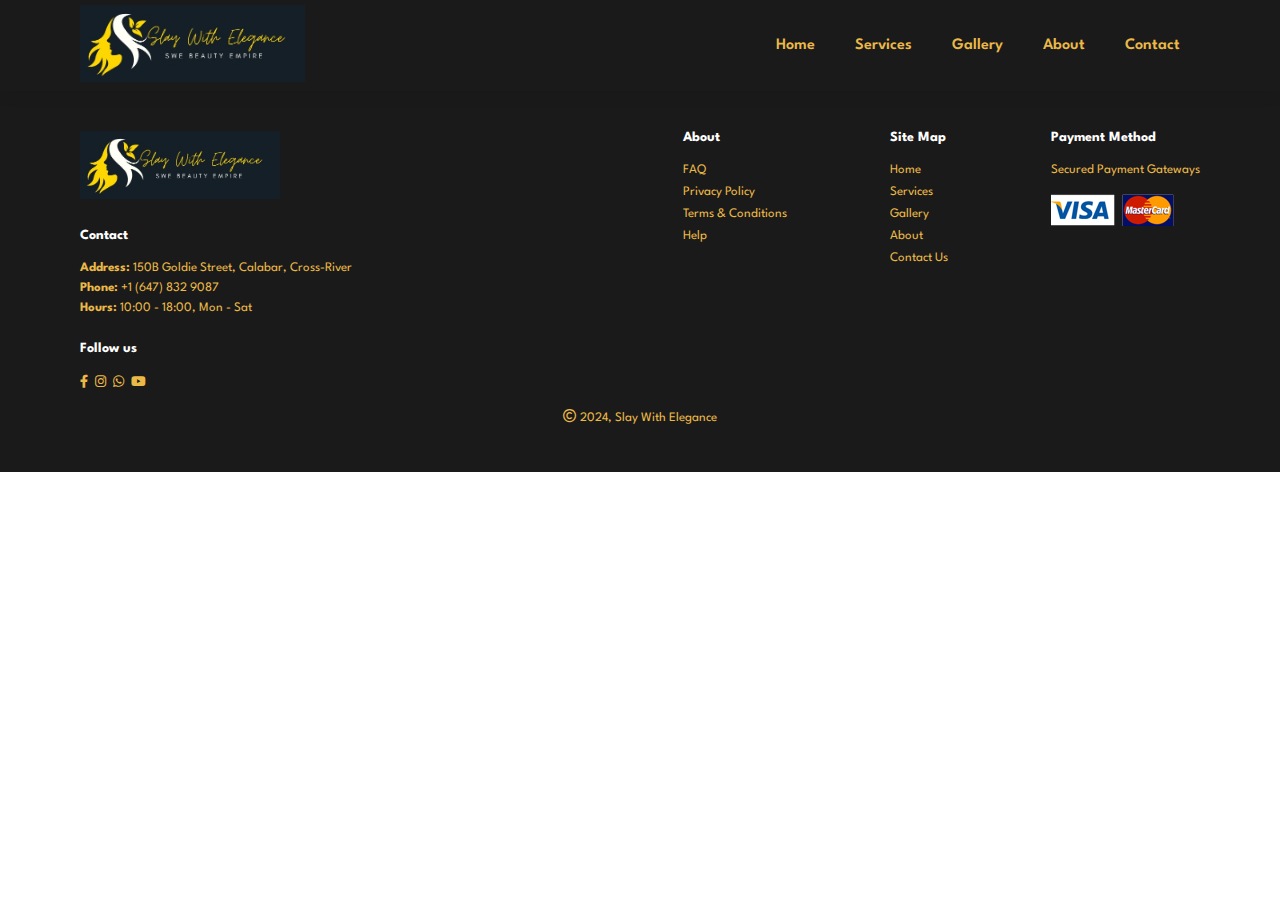
<file: gallery.html>
<!DOCTYPE html>
<html lang="en">

<head>
    <meta charset="UTF-8">
    <meta http-equiv="X-UA-Compatible" content="IE=edge">
    <meta name="viewport" content="width=device-width, initial-scale=1.0">
    <title>SWE | Discover Our Collection</title>
    <link rel="stylesheet" href="https://pro.fontawesome.com/releases/v5.10.0/css/all.css" />
    <link rel="stylesheet" href="https://cdnjs.cloudflare.com/ajax/libs/font-awesome/6.0.0-beta3/css/all.min.css">
    <link rel="stylesheet" href="style.css">
</head>

<body>

    <section id="header">
        <a href="#"><img src="img/products/logo.png" class="logo" alt="logo" loading="lazy"></a>

        <div>
            <ul id="navbar">
                <li><a href="index.html">Home</a></li>
                <li><a href="index.html#services">Services</a></li>
                <li><a class="active" href="index.html#gallery1">Gallery</a></li>
                <li><a href="about.html">About</a></li>
                <li><a href="contact.html">Contact</a></li>
                <a href="#" id="close"><i class="fa-sharp fa-solid fa-xmark"></i></a>
            </ul>
        </div>

        <div id="mobile">
            <i id="bar" class="fa-sharp fa-solid fa-bars"></i>
        </div>
    </section>

    <!-- <section id="page-header">
        <h2>#OurWork</h2>
        <p>Browse through our latest hairstyles and transformations. </p>
    </section>

    <section id="product1" class="section-p1">
        <div class="pro-container">

            <div class="pro">
                <img src="img/products/w1.jpg" alt="Hairstyling Service" width="600" height="400" loading="lazy">
            </div>
            <div class="pro">
                <img src="img/products/w2.jpg" alt="hairstyle 2" width="600" height="400" loading="lazy">
            </div>
            <div class="pro">
                <img src="img/products/w3.jpg" alt="hairstyle 3" width="600" height="400" loading="lazy">
            </div>
            <div class="pro">
                <img src="img/products/w4.jpg" alt="hairstyle 4" width="600" height="400" loading="lazy">
            </div>
            <div class="pro">
                <img src="img/products/w5.jpg" alt="hairstyle 5" width="600" height="400" loading="lazy">
            </div>
            <div class="pro">
                <img src="img/products/w6.jpg" alt="hairstyle 6" width="600" height="400" loading="lazy">
            </div>
            <div class="pro">
                <img src="img/products/w7.jpg" alt="hairstyle 7" width="600" height="400" loading="lazy">
            </div>
            <div class="pro">
                <img src="img/products/w8.jpg" alt="hairstyle 8" width="600" height="400" loading="lazy">
            </div>
            <div class="pro">
                <img src="img/products/w9.jpeg" alt="hairstyle 9" width="600" height="400" loading="lazy">
            </div>
            <div class="pro">
                <img src="img/products/w10.jpeg" alt="hairstyle 10" width="600" height="400" loading="lazy">
            </div>
            <div class="pro">
                <img src="img/products/w11.jpg" alt="hairstyle 11" width="600" height="400" loading="lazy">
            </div>
            <div class="pro">
                <img src="img/products/w12.jpg" alt="hairstyle 12" width="600" height="400" loading="lazy">
            </div>
            <div class="pro">
                <img src="img/products/w13.jpg" alt="hairstyle 13" width="600" height="400" loading="lazy">
            </div>
            <div class="pro">
                <img src="img/products/w14.jpg" alt="hairstyle 14" width="600" height="400" loading="lazy">
            </div>
            <div class="pro">
                <img src="img/products/w15.jpg" alt="hairstyle 15" width="600" height="400" loading="lazy">
            </div>
            <div class="pro">
                <img src="img/products/w16.jpg" alt="hairstyle 16" width="600" height="400" loading="lazy">
            </div>
        </div>
    </section>

    <section id="pagination" class="section-p1">
        <a href="#">1</a>
        <a href="#">2</a>
        <a href="#"><i class="fal fa-long-arrow-alt-right"></i></a>

    </section> -->

    <footer class="section-p1">
        <div class="col">
            <img class="logo" src="img/products/logo.png" alt="">
            <h4>Contact</h4>
            <p><strong>Address: </strong>150B Goldie Street, Calabar, Cross-River</p>
            <p><strong>Phone: </strong>+1 (647) 832 9087</p>
            <p><strong>Hours: </strong>10:00 - 18:00, Mon - Sat</p>
            <div class="follow">
                <h4> Follow us</h4>
                <div class="icon">
                    <a href="https://www.facebook.com" target="_blank" aria-label="Facebook">
                        <i class="fab fa-facebook-f"></i>
                    </a>
                    <a href="https://www.instagram.com" target="_blank" aria-label="Instagram">
                        <i class="fab fa-instagram"></i>
                    </a>
                    <a href="https://wa.me" target="_blank" aria-label="WhatsApp">
                        <i class="fab fa-whatsapp"></i>
                    </a>
                    <a href="https://www.youtube.com" target="_blank" aria-label="YouTube">
                        <i class="fab fa-youtube"></i>
                    </a>
                </div>
            </div>
        </div>

        <div class="col">
            <h4> About</h4>
            <a href="faq.html" target="_blank">FAQ</a>
            <a href="privacypolicy.html" target="_blank">Privacy Policy</a>
            <a href="terms&conditions.html" target="_blank">Terms & Conditions</a>
            <a href="contact.html" target="_blank">Help</a>
        </div>

        <div class="col">
            <h4> Site Map</h4>
            <a href="index.html">Home</a>
            <a href="index.html#services">Services</a>
            <a class="active" href="index.html#gallery1">Gallery</a>
            <a href="about.html" >About</a>
            <a href="contact.html" >Contact Us</a>
        </div>

        <div class="col install">
            <h4>Payment Method</h4>
            <p>Secured Payment Gateways</p>
            <img src="img/pay/pay.png" alt="">
        </div>

        <div class="copyright">
            <p><i class="far fa-copyright"></i> 2024, Slay With Elegance</p>
        </div>

    </footer>



    <script src="script.js"></script>
</body>

</html>
</file>
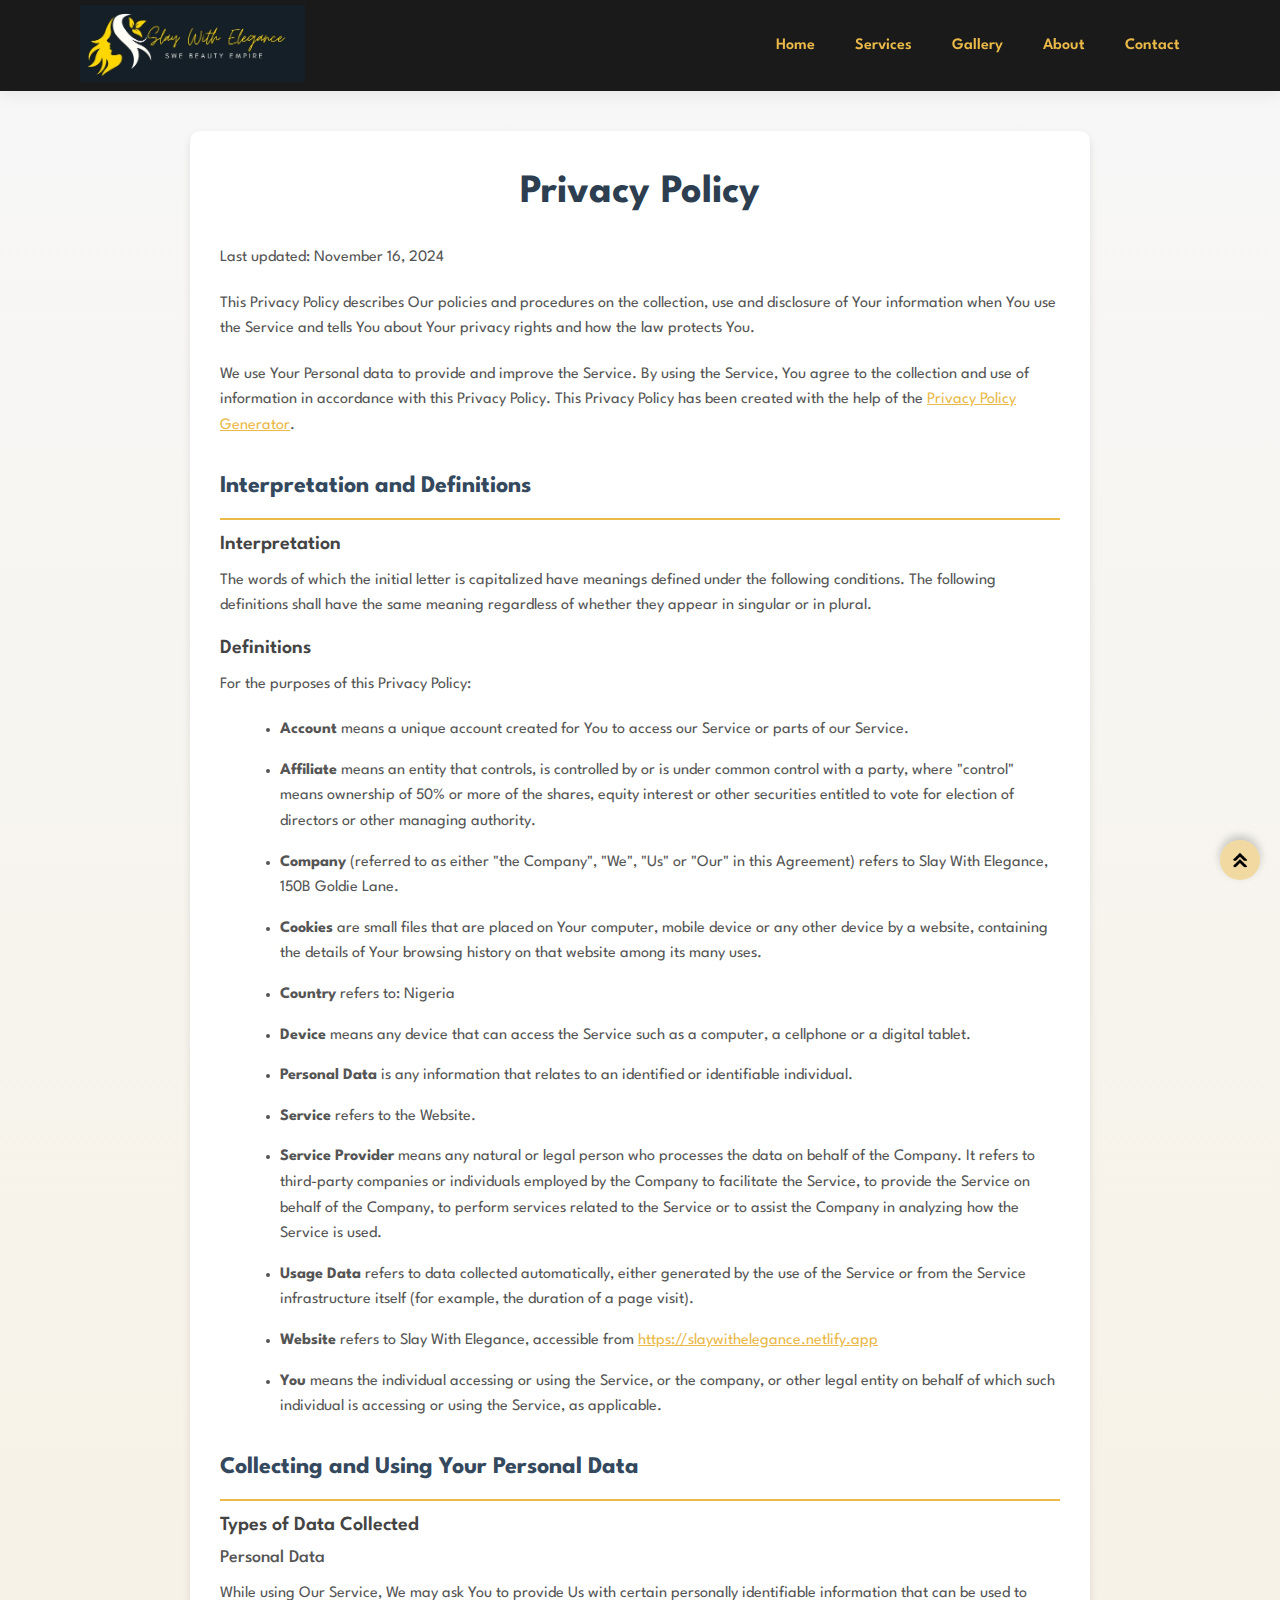
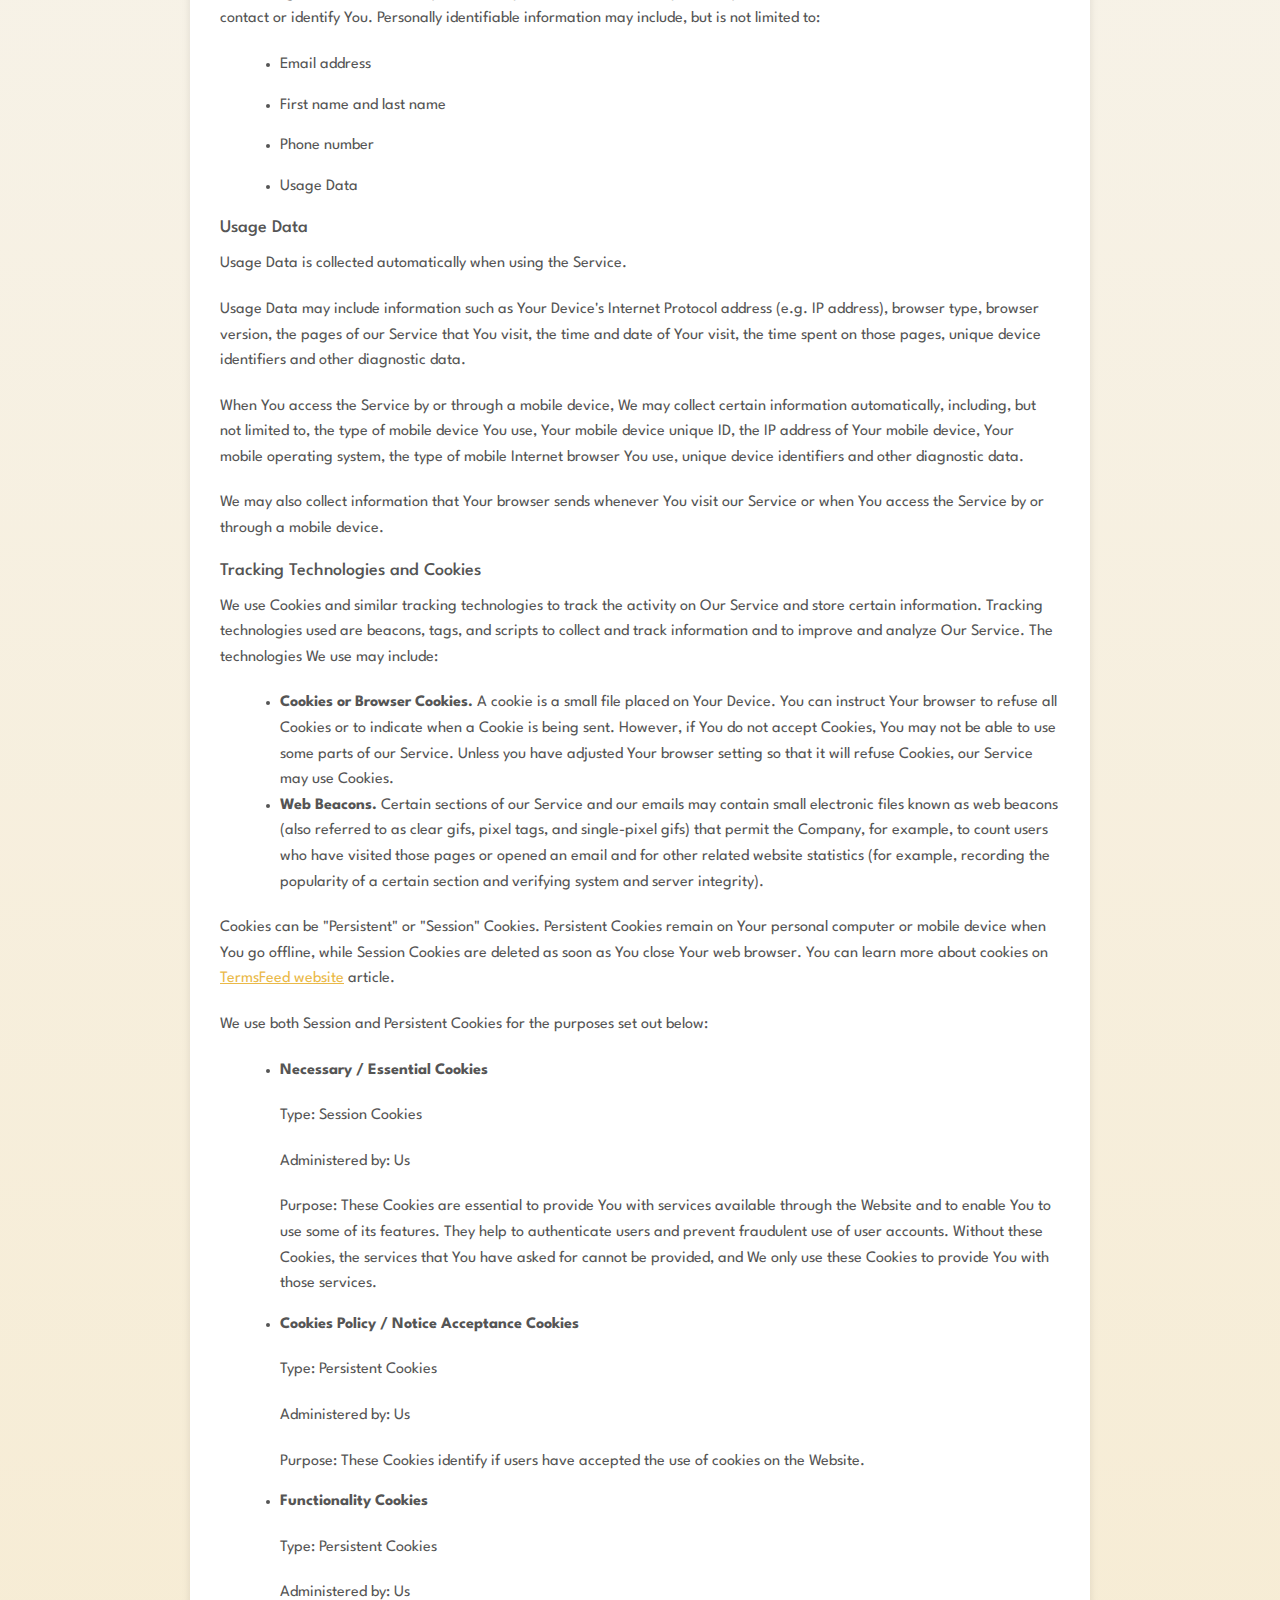
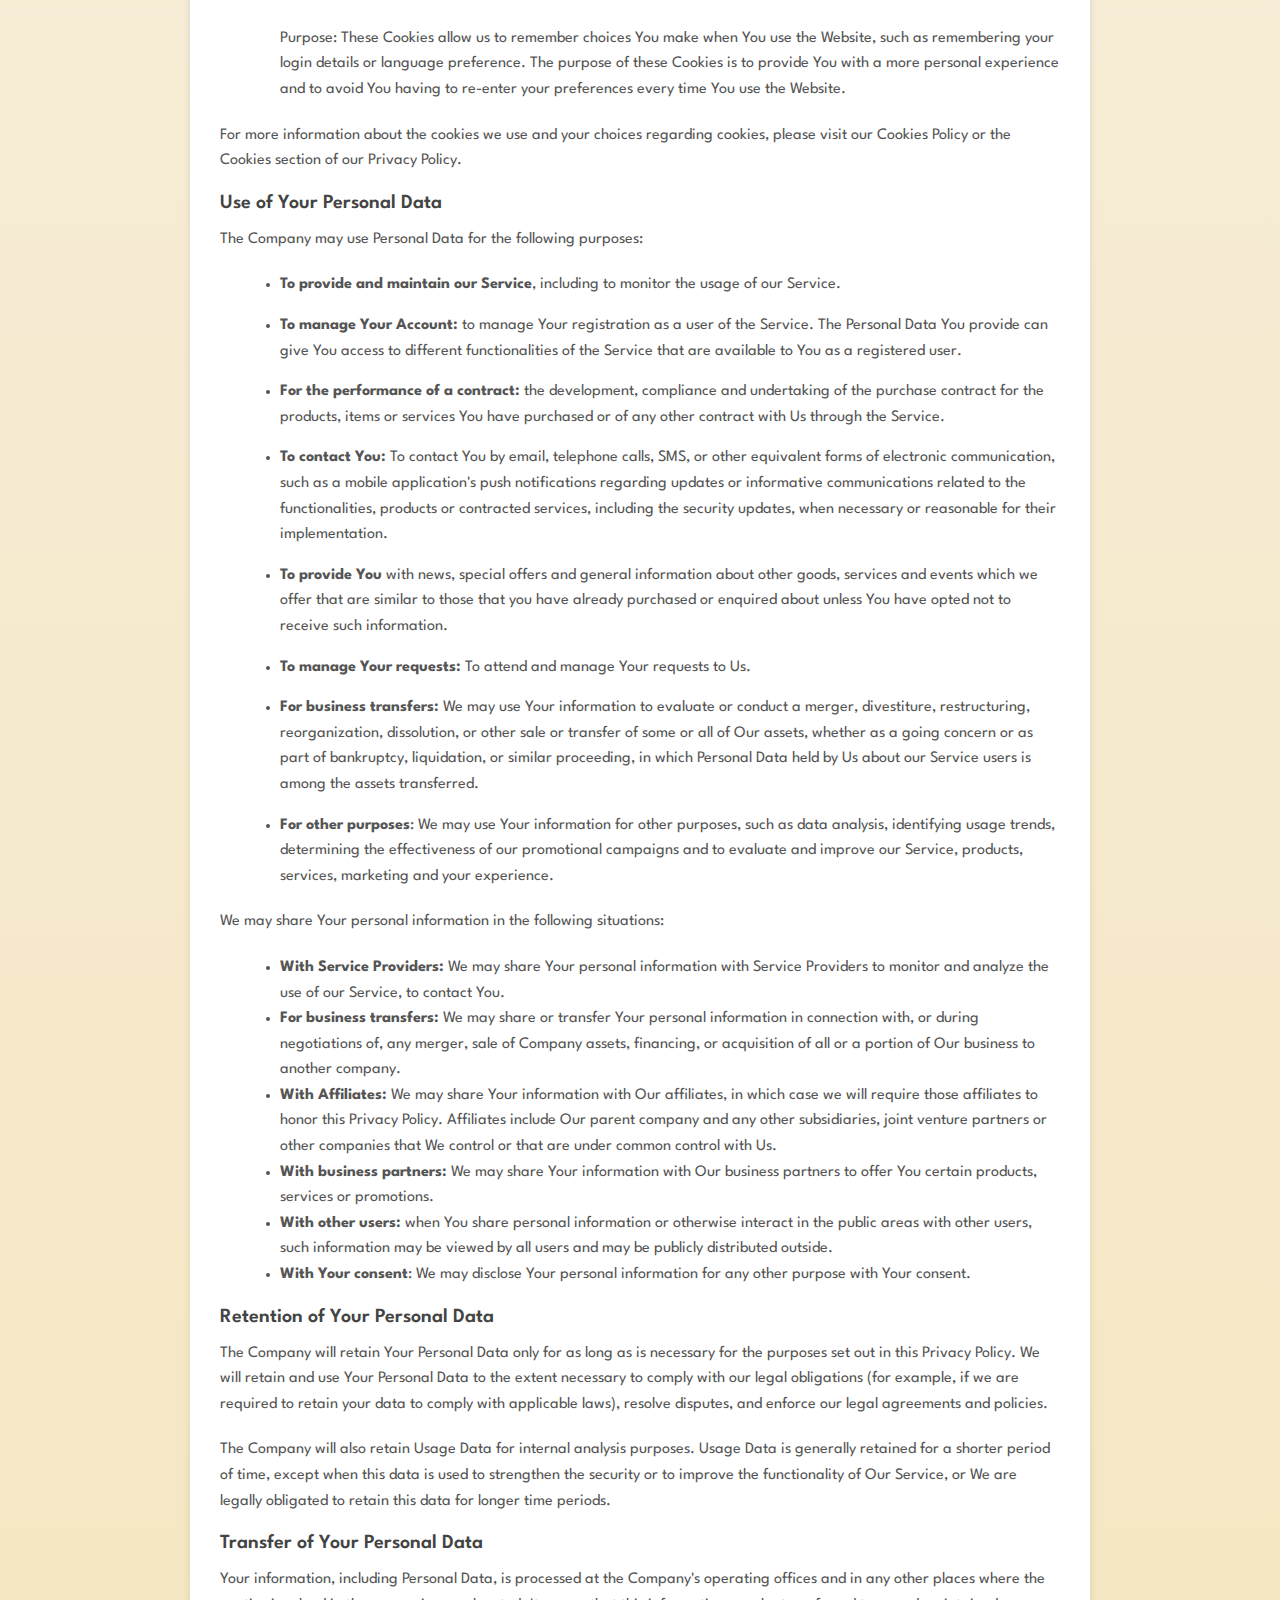
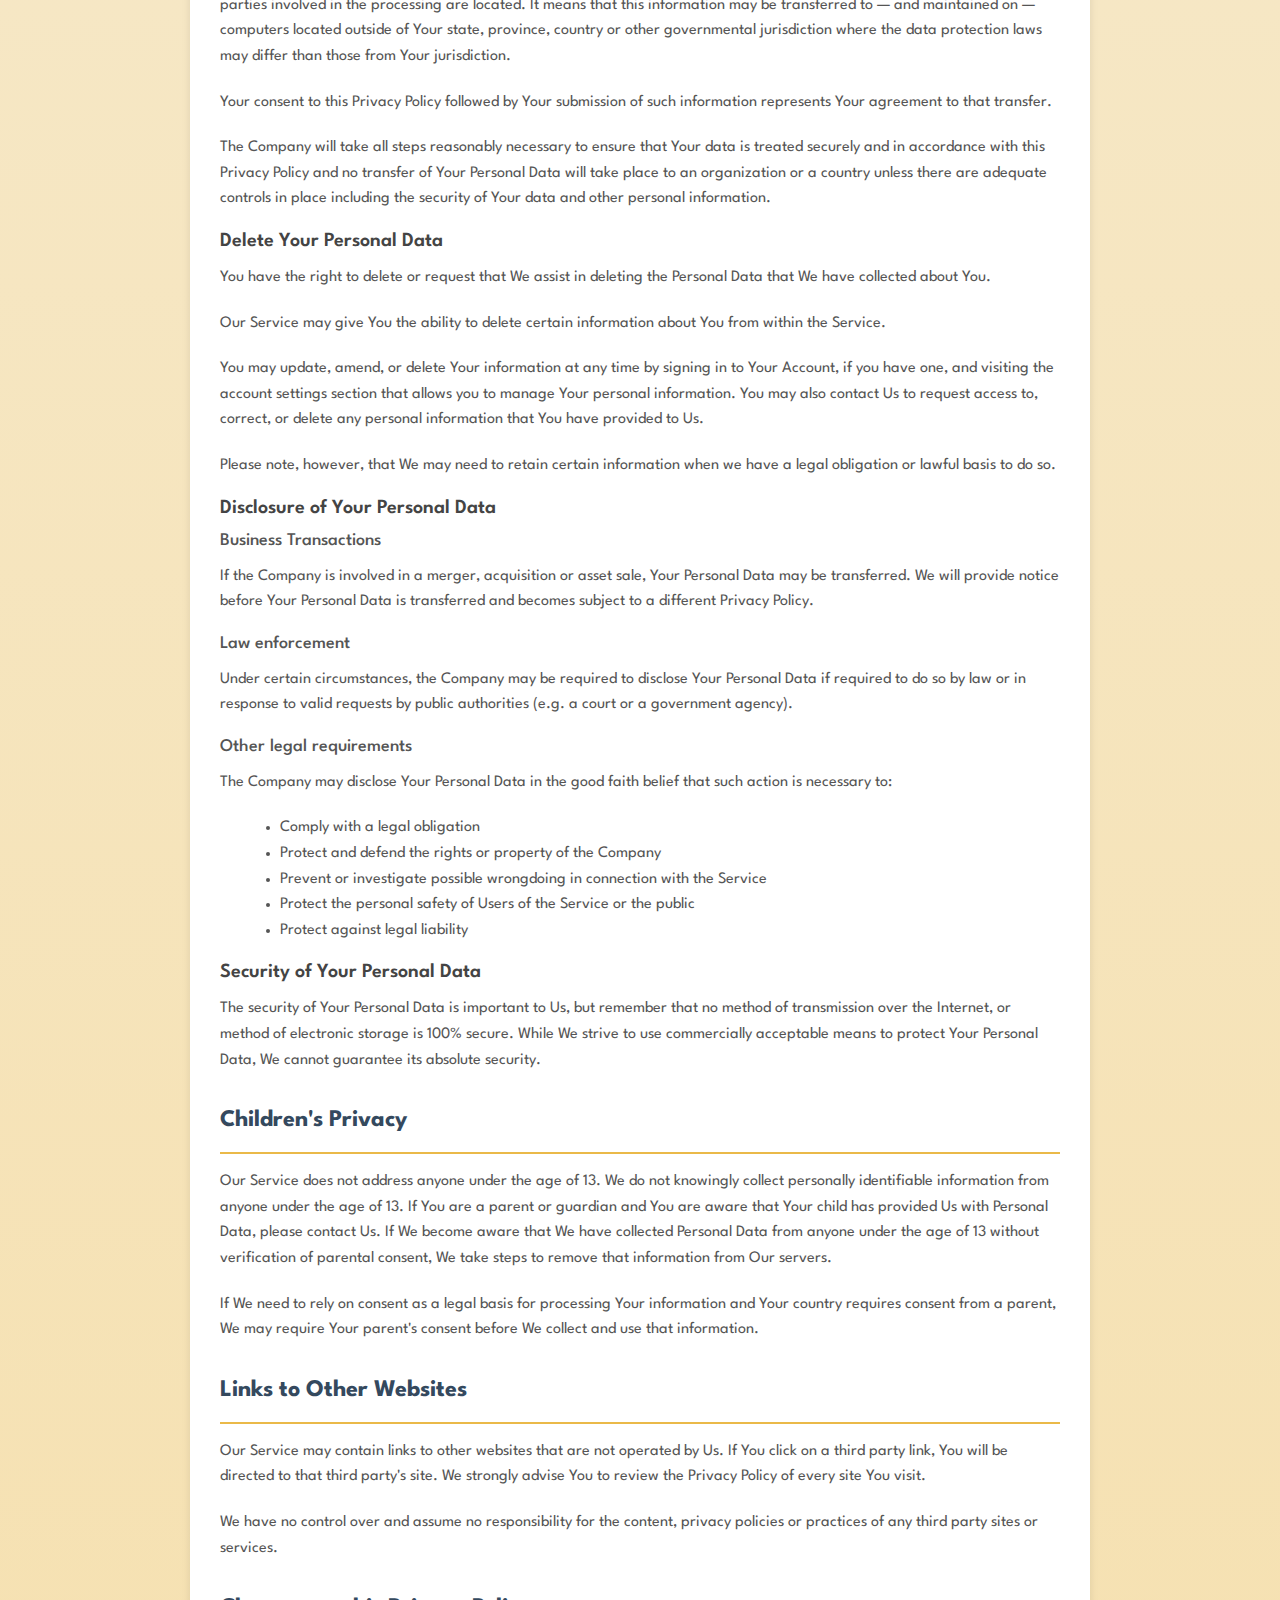
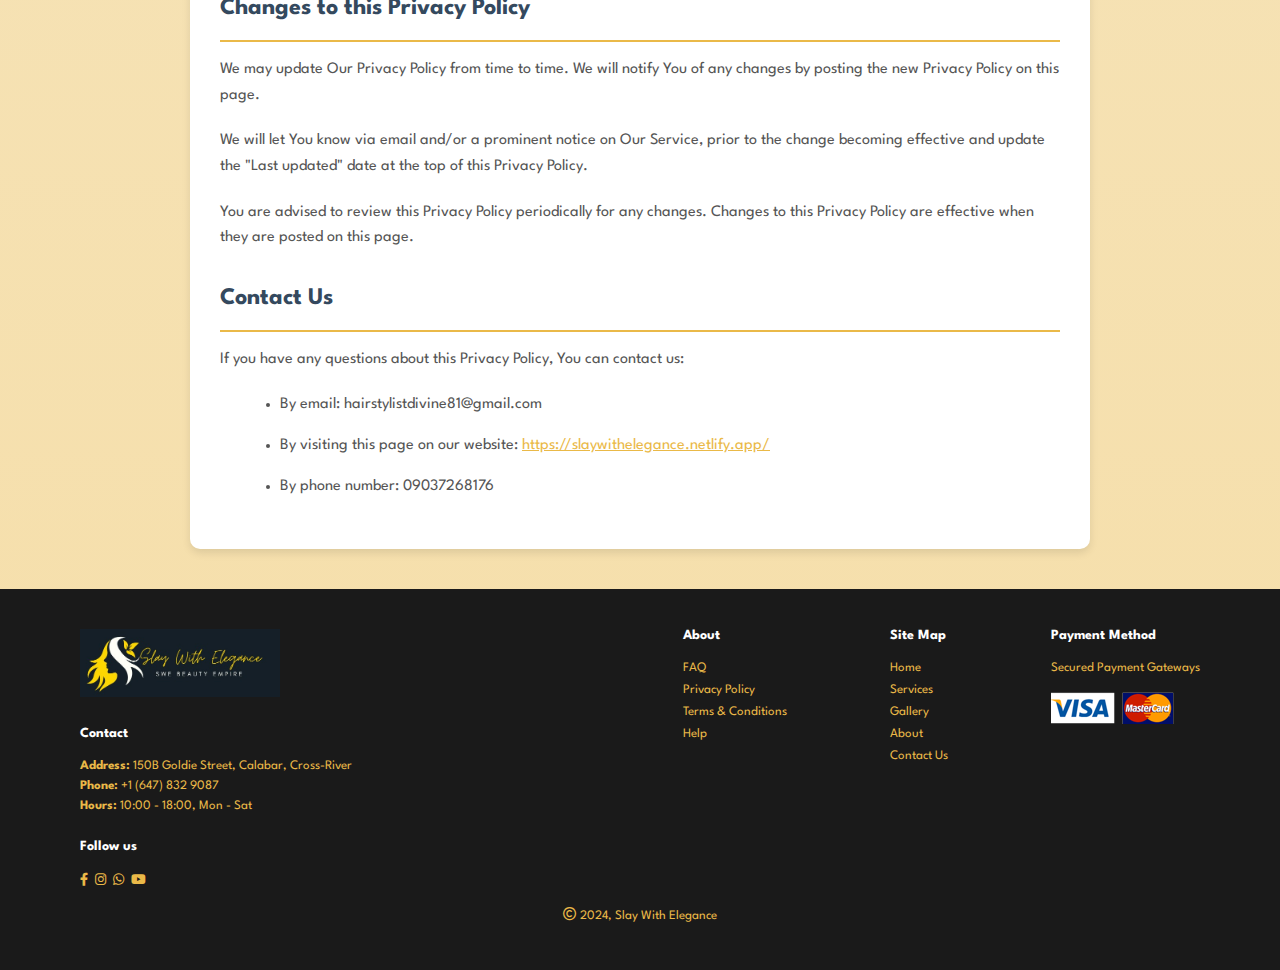
<file: privacypolicy.html>
<!DOCTYPE html>
<html lang="en">

<head>
    <meta charset="UTF-8">
    <meta http-equiv="X-UA-Compatible" content="IE=edge">
    <meta name="viewport" content="width=device-width, initial-scale=1.0">
    <title>SWE | Privacy Policy</title>
    <link rel="stylesheet" href="https://pro.fontawesome.com/releases/v5.10.0/css/all.css" />
    <link rel="stylesheet" href="https://cdnjs.cloudflare.com/ajax/libs/font-awesome/6.0.0-beta3/css/all.min.css">
    <link rel="stylesheet" href="style.css">
</head>

<body>
    <section id="header">
        <a href="#"><img src="img/products/logo.png" class="logo" alt="logo" loading="lazy"></a>

        <div>
            <ul id="navbar">
                <li><a href="index.html">Home</a></li>
                <li><a href="index.html#services">Services</a></li>
                <li><a href="index.html#gallery1">Gallery</a></li>
                <li><a href="about.html">About</a></li>
                <li><a href="contact.html">Contact</a></li>
                <a href="#" id="close"><i class="fa-sharp fa-solid fa-xmark"></i></a>
            </ul>
        </div>

        <div id="mobile">
            <i id="bar" class="fa-sharp fa-solid fa-bars"></i>
        </div>
    </section>


    <!-- Privacy Policy Section -->
    <section id="privacypolicy-section">
        <!-- <h2 class="title"> Privacy Policy</h2> -->

        <div class="privacy-policy">


            <h1>Privacy Policy</h1>
            <p>Last updated: November 16, 2024</p>
            <p>This Privacy Policy describes Our policies and procedures on the collection, use and disclosure of Your
                information when You use the Service and tells You about Your privacy rights and how the law protects
                You.</p>
            <p>We use Your Personal data to provide and improve the Service. By using the Service, You agree to the
                collection
                and use of information in accordance with this Privacy Policy. This Privacy Policy has been created with
                the
                help of the <a href="https://www.termsfeed.com/privacy-policy-generator/" target="_blank">Privacy Policy
                    Generator</a>.</p>
            <h2>Interpretation and Definitions</h2>
            <h3>Interpretation</h3>
            <p>The words of which the initial letter is capitalized have meanings defined under the following
                conditions. The
                following definitions shall have the same meaning regardless of whether they appear in singular or in
                plural.
            </p>
            <h3>Definitions</h3>
            <p>For the purposes of this Privacy Policy:</p>
            <ul>
                <li>
                    <p><strong>Account</strong> means a unique account created for You to access our Service or parts of
                        our
                        Service.</p>
                </li>
                <li>
                    <p><strong>Affiliate</strong> means an entity that controls, is controlled by or is under common
                        control
                        with a party, where &quot;control&quot; means ownership of 50% or more of the shares, equity
                        interest or
                        other securities entitled to vote for election of directors or other managing authority.</p>
                </li>
                <li>
                    <p><strong>Company</strong> (referred to as either &quot;the Company&quot;, &quot;We&quot;,
                        &quot;Us&quot;
                        or &quot;Our&quot; in this Agreement) refers to Slay With Elegance, 150B Goldie Lane.</p>
                </li>
                <li>
                    <p><strong>Cookies</strong> are small files that are placed on Your computer, mobile device or any
                        other
                        device by a website, containing the details of Your browsing history on that website among its
                        many
                        uses.</p>
                </li>
                <li>
                    <p><strong>Country</strong> refers to: Nigeria</p>
                </li>
                <li>
                    <p><strong>Device</strong> means any device that can access the Service such as a computer, a
                        cellphone or a
                        digital tablet.</p>
                </li>
                <li>
                    <p><strong>Personal Data</strong> is any information that relates to an identified or identifiable
                        individual.</p>
                </li>
                <li>
                    <p><strong>Service</strong> refers to the Website.</p>
                </li>
                <li>
                    <p><strong>Service Provider</strong> means any natural or legal person who processes the data on
                        behalf of
                        the Company. It refers to third-party companies or individuals employed by the Company to
                        facilitate the
                        Service, to provide the Service on behalf of the Company, to perform services related to the
                        Service or
                        to assist the Company in analyzing how the Service is used.</p>
                </li>
                <li>
                    <p><strong>Usage Data</strong> refers to data collected automatically, either generated by the use
                        of the
                        Service or from the Service infrastructure itself (for example, the duration of a page visit).
                    </p>
                </li>
                <li>
                    <p><strong>Website</strong> refers to Slay With Elegance, accessible from <a
                            href="https://slaywithelegance.netlify.app" rel="external nofollow noopener"
                            target="_blank">https://slaywithelegance.netlify.app</a></p>
                </li>
                <li>
                    <p><strong>You</strong> means the individual accessing or using the Service, or the company, or
                        other legal
                        entity on behalf of which such individual is accessing or using the Service, as applicable.</p>
                </li>
            </ul>
            <h2>Collecting and Using Your Personal Data</h2>
            <h3>Types of Data Collected</h3>
            <h4>Personal Data</h4>
            <p>While using Our Service, We may ask You to provide Us with certain personally identifiable information
                that can
                be used to contact or identify You. Personally identifiable information may include, but is not limited
                to:</p>
            <ul>
                <li>
                    <p>Email address</p>
                </li>
                <li>
                    <p>First name and last name</p>
                </li>
                <li>
                    <p>Phone number</p>
                </li>
                <li>
                    <p>Usage Data</p>
                </li>
            </ul>
            <h4>Usage Data</h4>
            <p>Usage Data is collected automatically when using the Service.</p>
            <p>Usage Data may include information such as Your Device's Internet Protocol address (e.g. IP address),
                browser
                type, browser version, the pages of our Service that You visit, the time and date of Your visit, the
                time spent
                on those pages, unique device identifiers and other diagnostic data.</p>
            <p>When You access the Service by or through a mobile device, We may collect certain information
                automatically,
                including, but not limited to, the type of mobile device You use, Your mobile device unique ID, the IP
                address
                of Your mobile device, Your mobile operating system, the type of mobile Internet browser You use, unique
                device
                identifiers and other diagnostic data.</p>
            <p>We may also collect information that Your browser sends whenever You visit our Service or when You access
                the
                Service by or through a mobile device.</p>
            <h4>Tracking Technologies and Cookies</h4>
            <p>We use Cookies and similar tracking technologies to track the activity on Our Service and store certain
                information. Tracking technologies used are beacons, tags, and scripts to collect and track information
                and to
                improve and analyze Our Service. The technologies We use may include:</p>
            <ul>
                <li><strong>Cookies or Browser Cookies.</strong> A cookie is a small file placed on Your Device. You can
                    instruct Your browser to refuse all Cookies or to indicate when a Cookie is being sent. However, if
                    You do
                    not accept Cookies, You may not be able to use some parts of our Service. Unless you have adjusted
                    Your
                    browser setting so that it will refuse Cookies, our Service may use Cookies.</li>
                <li><strong>Web Beacons.</strong> Certain sections of our Service and our emails may contain small
                    electronic
                    files known as web beacons (also referred to as clear gifs, pixel tags, and single-pixel gifs) that
                    permit
                    the Company, for example, to count users who have visited those pages or opened an email and for
                    other
                    related website statistics (for example, recording the popularity of a certain section and verifying
                    system
                    and server integrity).</li>
            </ul>
            <p>Cookies can be &quot;Persistent&quot; or &quot;Session&quot; Cookies. Persistent Cookies remain on Your
                personal
                computer or mobile device when You go offline, while Session Cookies are deleted as soon as You close
                Your web
                browser. You can learn more about cookies on <a
                    href="https://www.termsfeed.com/blog/cookies/#What_Are_Cookies" target="_blank">TermsFeed
                    website</a> article.</p>
            <p>We use both Session and Persistent Cookies for the purposes set out below:</p>
            <ul>
                <li>
                    <p><strong>Necessary / Essential Cookies</strong></p>
                    <p>Type: Session Cookies</p>
                    <p>Administered by: Us</p>
                    <p>Purpose: These Cookies are essential to provide You with services available through the Website
                        and to
                        enable You to use some of its features. They help to authenticate users and prevent fraudulent
                        use of
                        user accounts. Without these Cookies, the services that You have asked for cannot be provided,
                        and We
                        only use these Cookies to provide You with those services.</p>
                </li>
                <li>
                    <p><strong>Cookies Policy / Notice Acceptance Cookies</strong></p>
                    <p>Type: Persistent Cookies</p>
                    <p>Administered by: Us</p>
                    <p>Purpose: These Cookies identify if users have accepted the use of cookies on the Website.</p>
                </li>
                <li>
                    <p><strong>Functionality Cookies</strong></p>
                    <p>Type: Persistent Cookies</p>
                    <p>Administered by: Us</p>
                    <p>Purpose: These Cookies allow us to remember choices You make when You use the Website, such as
                        remembering your login details or language preference. The purpose of these Cookies is to
                        provide You
                        with a more personal experience and to avoid You having to re-enter your preferences every time
                        You use
                        the Website.</p>
                </li>
            </ul>
            <p>For more information about the cookies we use and your choices regarding cookies, please visit our
                Cookies Policy
                or the Cookies section of our Privacy Policy.</p>
            <h3>Use of Your Personal Data</h3>
            <p>The Company may use Personal Data for the following purposes:</p>
            <ul>
                <li>
                    <p><strong>To provide and maintain our Service</strong>, including to monitor the usage of our
                        Service.</p>
                </li>
                <li>
                    <p><strong>To manage Your Account:</strong> to manage Your registration as a user of the Service.
                        The
                        Personal Data You provide can give You access to different functionalities of the Service that
                        are
                        available to You as a registered user.</p>
                </li>
                <li>
                    <p><strong>For the performance of a contract:</strong> the development, compliance and undertaking
                        of the
                        purchase contract for the products, items or services You have purchased or of any other
                        contract with
                        Us through the Service.</p>
                </li>
                <li>
                    <p><strong>To contact You:</strong> To contact You by email, telephone calls, SMS, or other
                        equivalent forms
                        of electronic communication, such as a mobile application's push notifications regarding updates
                        or
                        informative communications related to the functionalities, products or contracted services,
                        including
                        the security updates, when necessary or reasonable for their implementation.</p>
                </li>
                <li>
                    <p><strong>To provide You</strong> with news, special offers and general information about other
                        goods,
                        services and events which we offer that are similar to those that you have already purchased or
                        enquired
                        about unless You have opted not to receive such information.</p>
                </li>
                <li>
                    <p><strong>To manage Your requests:</strong> To attend and manage Your requests to Us.</p>
                </li>
                <li>
                    <p><strong>For business transfers:</strong> We may use Your information to evaluate or conduct a
                        merger,
                        divestiture, restructuring, reorganization, dissolution, or other sale or transfer of some or
                        all of Our
                        assets, whether as a going concern or as part of bankruptcy, liquidation, or similar proceeding,
                        in
                        which Personal Data held by Us about our Service users is among the assets transferred.</p>
                </li>
                <li>
                    <p><strong>For other purposes</strong>: We may use Your information for other purposes, such as data
                        analysis, identifying usage trends, determining the effectiveness of our promotional campaigns
                        and to
                        evaluate and improve our Service, products, services, marketing and your experience.</p>
                </li>
            </ul>
            <p>We may share Your personal information in the following situations:</p>
            <ul>
                <li><strong>With Service Providers:</strong> We may share Your personal information with Service
                    Providers to
                    monitor and analyze the use of our Service, to contact You.</li>
                <li><strong>For business transfers:</strong> We may share or transfer Your personal information in
                    connection
                    with, or during negotiations of, any merger, sale of Company assets, financing, or acquisition of
                    all or a
                    portion of Our business to another company.</li>
                <li><strong>With Affiliates:</strong> We may share Your information with Our affiliates, in which case
                    we will
                    require those affiliates to honor this Privacy Policy. Affiliates include Our parent company and any
                    other
                    subsidiaries, joint venture partners or other companies that We control or that are under common
                    control
                    with Us.</li>
                <li><strong>With business partners:</strong> We may share Your information with Our business partners to
                    offer
                    You certain products, services or promotions.</li>
                <li><strong>With other users:</strong> when You share personal information or otherwise interact in the
                    public
                    areas with other users, such information may be viewed by all users and may be publicly distributed
                    outside.
                </li>
                <li><strong>With Your consent</strong>: We may disclose Your personal information for any other purpose
                    with
                    Your consent.</li>
            </ul>
            <h3>Retention of Your Personal Data</h3>
            <p>The Company will retain Your Personal Data only for as long as is necessary for the purposes set out in
                this
                Privacy Policy. We will retain and use Your Personal Data to the extent necessary to comply with our
                legal
                obligations (for example, if we are required to retain your data to comply with applicable laws),
                resolve
                disputes, and enforce our legal agreements and policies.</p>
            <p>The Company will also retain Usage Data for internal analysis purposes. Usage Data is generally retained
                for a
                shorter period of time, except when this data is used to strengthen the security or to improve the
                functionality
                of Our Service, or We are legally obligated to retain this data for longer time periods.</p>
            <h3>Transfer of Your Personal Data</h3>
            <p>Your information, including Personal Data, is processed at the Company's operating offices and in any
                other
                places where the parties involved in the processing are located. It means that this information may be
                transferred to — and maintained on — computers located outside of Your state, province, country or other
                governmental jurisdiction where the data protection laws may differ than those from Your jurisdiction.
            </p>
            <p>Your consent to this Privacy Policy followed by Your submission of such information represents Your
                agreement to
                that transfer.</p>
            <p>The Company will take all steps reasonably necessary to ensure that Your data is treated securely and in
                accordance with this Privacy Policy and no transfer of Your Personal Data will take place to an
                organization or
                a country unless there are adequate controls in place including the security of Your data and other
                personal
                information.</p>
            <h3>Delete Your Personal Data</h3>
            <p>You have the right to delete or request that We assist in deleting the Personal Data that We have
                collected about
                You.</p>
            <p>Our Service may give You the ability to delete certain information about You from within the Service.</p>
            <p>You may update, amend, or delete Your information at any time by signing in to Your Account, if you have
                one, and
                visiting the account settings section that allows you to manage Your personal information. You may also
                contact
                Us to request access to, correct, or delete any personal information that You have provided to Us.</p>
            <p>Please note, however, that We may need to retain certain information when we have a legal obligation or
                lawful
                basis to do so.</p>
            <h3>Disclosure of Your Personal Data</h3>
            <h4>Business Transactions</h4>
            <p>If the Company is involved in a merger, acquisition or asset sale, Your Personal Data may be transferred.
                We will
                provide notice before Your Personal Data is transferred and becomes subject to a different Privacy
                Policy.</p>
            <h4>Law enforcement</h4>
            <p>Under certain circumstances, the Company may be required to disclose Your Personal Data if required to do
                so by
                law or in response to valid requests by public authorities (e.g. a court or a government agency).</p>
            <h4>Other legal requirements</h4>
            <p>The Company may disclose Your Personal Data in the good faith belief that such action is necessary to:
            </p>
            <ul>
                <li>Comply with a legal obligation</li>
                <li>Protect and defend the rights or property of the Company</li>
                <li>Prevent or investigate possible wrongdoing in connection with the Service</li>
                <li>Protect the personal safety of Users of the Service or the public</li>
                <li>Protect against legal liability</li>
            </ul>
            <h3>Security of Your Personal Data</h3>
            <p>The security of Your Personal Data is important to Us, but remember that no method of transmission over
                the
                Internet, or method of electronic storage is 100% secure. While We strive to use commercially acceptable
                means
                to protect Your Personal Data, We cannot guarantee its absolute security.</p>
            <h2>Children's Privacy</h2>
            <p>Our Service does not address anyone under the age of 13. We do not knowingly collect personally
                identifiable
                information from anyone under the age of 13. If You are a parent or guardian and You are aware that Your
                child
                has provided Us with Personal Data, please contact Us. If We become aware that We have collected
                Personal Data
                from anyone under the age of 13 without verification of parental consent, We take steps to remove that
                information from Our servers.</p>
            <p>If We need to rely on consent as a legal basis for processing Your information and Your country requires
                consent
                from a parent, We may require Your parent's consent before We collect and use that information.</p>
            <h2>Links to Other Websites</h2>
            <p>Our Service may contain links to other websites that are not operated by Us. If You click on a third
                party link,
                You will be directed to that third party's site. We strongly advise You to review the Privacy Policy of
                every
                site You visit.</p>
            <p>We have no control over and assume no responsibility for the content, privacy policies or practices of
                any third
                party sites or services.</p>
            <h2>Changes to this Privacy Policy</h2>
            <p>We may update Our Privacy Policy from time to time. We will notify You of any changes by posting the new
                Privacy
                Policy on this page.</p>
            <p>We will let You know via email and/or a prominent notice on Our Service, prior to the change becoming
                effective
                and update the &quot;Last updated&quot; date at the top of this Privacy Policy.</p>
            <p>You are advised to review this Privacy Policy periodically for any changes. Changes to this Privacy
                Policy are
                effective when they are posted on this page.</p>
            <h2>Contact Us</h2>
            <p>If you have any questions about this Privacy Policy, You can contact us:</p>
            <ul>
                <li>
                    <p>By email: hairstylistdivine81@gmail.com</p>
                </li>
                <li>
                    <p>By visiting this page on our website: <a href="https://slaywithelegance.netlify.app/"
                            rel="external nofollow noopener" target="_blank">https://slaywithelegance.netlify.app/</a>
                    </p>
                </li>
                <li>
                    <p>By phone number: 09037268176</p>
                </li>
            </ul>





            <!-- <p>Effective Date: [Insert Date]</p>

            <h2>1. Introduction</h2>
            <p>Welcome to Slay with Elegance. This privacy policy explains how we collect, use, and protect your
                personal
                information when you visit our website, book appointments, or engage with our services.</p>

            <h2>2. Information We Collect</h2>
            <p>We may collect the following types of information when you interact with our website or services:</p>
            <ul>
                <li><strong>Personal Information:</strong> Name, email address, phone number, and other contact details
                    when
                    you book an appointment or contact us.</li>
                <li><strong>Usage Data:</strong> Information about how you interact with our website, such as IP
                    address,
                    browser type, and pages visited.</li>
            </ul>

            <h2>3. How We Use Your Information</h2>
            <p>Your information is used to provide you with the best possible service. This includes:</p>
            <ul>
                <li>Managing your appointments and providing hairstyling services.</li>
                <li>Responding to your inquiries and customer service requests.</li>
                <li>Improving our website and services based on your feedback.</li>
                <li>Sending promotional emails or updates, only if you've subscribed to our mailing list.</li>
            </ul>

            <h2>4. Sharing Your Information</h2>
            <p>We do not sell or rent your personal information. However, we may share your information with trusted
                third-party service providers (such as appointment scheduling platforms) to facilitate our services.
                These
                providers are obligated to keep your information secure and confidential.</p>

            <h2>5. Cookies</h2>
            <p>We use cookies to enhance your browsing experience. Cookies are small files placed on your device that
                help
                us understand how you use our website. You can disable cookies in your browser settings if you prefer.
            </p>

            <h2>6. Data Security</h2>
            <p>We take reasonable steps to protect your personal information from unauthorized access or disclosure.
                However, please note that no method of transmission over the internet is 100% secure.</p>

            <h2>7. Your Rights</h2>
            <p>You have the right to:</p>
            <ul>
                <li>Access and update your personal information.</li>
                <li>Request the deletion of your personal data, where applicable.</li>
                <li>Opt-out of receiving promotional communications from us.</li>
            </ul>

            <h2>8. Changes to This Privacy Policy</h2>
            <p>We may update this privacy policy from time to time. Any changes will be posted on this page with an
                updated
                effective date.</p>

            <h2>9. Contact Us</h2>
            <p>If you have any questions about this privacy policy or how we handle your data, please contact us at:</p>
            <p><strong>Email:</strong> info@slaywithelegance.com</p>
            <p><strong>Phone:</strong> (123) 456-7890</p>
        </div> -->

    </section>
    <img src="./img/products/arrow.png" alt="Arrow icon" class="icon_arrow" onclick="scrollToTop()" />
    <!-- 

    <h1>Privacy Policy</h1>
    <p>Last updated: November 16, 2024</p>
    <p>This Privacy Policy describes Our policies and procedures on the collection, use and disclosure of Your
        information when You use the Service and tells You about Your privacy rights and how the law protects You.</p>
    <p>We use Your Personal data to provide and improve the Service. By using the Service, You agree to the collection
        and use of information in accordance with this Privacy Policy. This Privacy Policy has been created with the
        help of the <a href="https://www.termsfeed.com/privacy-policy-generator/" target="_blank">Privacy Policy
            Generator</a>.</p>
    <h2>Interpretation and Definitions</h2>
    <h3>Interpretation</h3>
    <p>The words of which the initial letter is capitalized have meanings defined under the following conditions. The
        following definitions shall have the same meaning regardless of whether they appear in singular or in plural.
    </p>
    <h3>Definitions</h3>
    <p>For the purposes of this Privacy Policy:</p>
    <ul>
        <li>
            <p><strong>Account</strong> means a unique account created for You to access our Service or parts of our
                Service.</p>
        </li>
        <li>
            <p><strong>Affiliate</strong> means an entity that controls, is controlled by or is under common control
                with a party, where &quot;control&quot; means ownership of 50% or more of the shares, equity interest or
                other securities entitled to vote for election of directors or other managing authority.</p>
        </li>
        <li>
            <p><strong>Company</strong> (referred to as either &quot;the Company&quot;, &quot;We&quot;, &quot;Us&quot;
                or &quot;Our&quot; in this Agreement) refers to Slay With Elegance, 150B Goldie Lane.</p>
        </li>
        <li>
            <p><strong>Cookies</strong> are small files that are placed on Your computer, mobile device or any other
                device by a website, containing the details of Your browsing history on that website among its many
                uses.</p>
        </li>
        <li>
            <p><strong>Country</strong> refers to: Nigeria</p>
        </li>
        <li>
            <p><strong>Device</strong> means any device that can access the Service such as a computer, a cellphone or a
                digital tablet.</p>
        </li>
        <li>
            <p><strong>Personal Data</strong> is any information that relates to an identified or identifiable
                individual.</p>
        </li>
        <li>
            <p><strong>Service</strong> refers to the Website.</p>
        </li>
        <li>
            <p><strong>Service Provider</strong> means any natural or legal person who processes the data on behalf of
                the Company. It refers to third-party companies or individuals employed by the Company to facilitate the
                Service, to provide the Service on behalf of the Company, to perform services related to the Service or
                to assist the Company in analyzing how the Service is used.</p>
        </li>
        <li>
            <p><strong>Usage Data</strong> refers to data collected automatically, either generated by the use of the
                Service or from the Service infrastructure itself (for example, the duration of a page visit).</p>
        </li>
        <li>
            <p><strong>Website</strong> refers to Slay With Elegance, accessible from <a
                    href="https://slaywithelegance.netlify.app" rel="external nofollow noopener"
                    target="_blank">https://slaywithelegance.netlify.app</a></p>
        </li>
        <li>
            <p><strong>You</strong> means the individual accessing or using the Service, or the company, or other legal
                entity on behalf of which such individual is accessing or using the Service, as applicable.</p>
        </li>
    </ul>
    <h2>Collecting and Using Your Personal Data</h2>
    <h3>Types of Data Collected</h3>
    <h4>Personal Data</h4>
    <p>While using Our Service, We may ask You to provide Us with certain personally identifiable information that can
        be used to contact or identify You. Personally identifiable information may include, but is not limited to:</p>
    <ul>
        <li>
            <p>Email address</p>
        </li>
        <li>
            <p>First name and last name</p>
        </li>
        <li>
            <p>Phone number</p>
        </li>
        <li>
            <p>Usage Data</p>
        </li>
    </ul>
    <h4>Usage Data</h4>
    <p>Usage Data is collected automatically when using the Service.</p>
    <p>Usage Data may include information such as Your Device's Internet Protocol address (e.g. IP address), browser
        type, browser version, the pages of our Service that You visit, the time and date of Your visit, the time spent
        on those pages, unique device identifiers and other diagnostic data.</p>
    <p>When You access the Service by or through a mobile device, We may collect certain information automatically,
        including, but not limited to, the type of mobile device You use, Your mobile device unique ID, the IP address
        of Your mobile device, Your mobile operating system, the type of mobile Internet browser You use, unique device
        identifiers and other diagnostic data.</p>
    <p>We may also collect information that Your browser sends whenever You visit our Service or when You access the
        Service by or through a mobile device.</p>
    <h4>Tracking Technologies and Cookies</h4>
    <p>We use Cookies and similar tracking technologies to track the activity on Our Service and store certain
        information. Tracking technologies used are beacons, tags, and scripts to collect and track information and to
        improve and analyze Our Service. The technologies We use may include:</p>
    <ul>
        <li><strong>Cookies or Browser Cookies.</strong> A cookie is a small file placed on Your Device. You can
            instruct Your browser to refuse all Cookies or to indicate when a Cookie is being sent. However, if You do
            not accept Cookies, You may not be able to use some parts of our Service. Unless you have adjusted Your
            browser setting so that it will refuse Cookies, our Service may use Cookies.</li>
        <li><strong>Web Beacons.</strong> Certain sections of our Service and our emails may contain small electronic
            files known as web beacons (also referred to as clear gifs, pixel tags, and single-pixel gifs) that permit
            the Company, for example, to count users who have visited those pages or opened an email and for other
            related website statistics (for example, recording the popularity of a certain section and verifying system
            and server integrity).</li>
    </ul>
    <p>Cookies can be &quot;Persistent&quot; or &quot;Session&quot; Cookies. Persistent Cookies remain on Your personal
        computer or mobile device when You go offline, while Session Cookies are deleted as soon as You close Your web
        browser. You can learn more about cookies on <a href="https://www.termsfeed.com/blog/cookies/#What_Are_Cookies"
            target="_blank">TermsFeed website</a> article.</p>
    <p>We use both Session and Persistent Cookies for the purposes set out below:</p>
    <ul>
        <li>
            <p><strong>Necessary / Essential Cookies</strong></p>
            <p>Type: Session Cookies</p>
            <p>Administered by: Us</p>
            <p>Purpose: These Cookies are essential to provide You with services available through the Website and to
                enable You to use some of its features. They help to authenticate users and prevent fraudulent use of
                user accounts. Without these Cookies, the services that You have asked for cannot be provided, and We
                only use these Cookies to provide You with those services.</p>
        </li>
        <li>
            <p><strong>Cookies Policy / Notice Acceptance Cookies</strong></p>
            <p>Type: Persistent Cookies</p>
            <p>Administered by: Us</p>
            <p>Purpose: These Cookies identify if users have accepted the use of cookies on the Website.</p>
        </li>
        <li>
            <p><strong>Functionality Cookies</strong></p>
            <p>Type: Persistent Cookies</p>
            <p>Administered by: Us</p>
            <p>Purpose: These Cookies allow us to remember choices You make when You use the Website, such as
                remembering your login details or language preference. The purpose of these Cookies is to provide You
                with a more personal experience and to avoid You having to re-enter your preferences every time You use
                the Website.</p>
        </li>
    </ul>
    <p>For more information about the cookies we use and your choices regarding cookies, please visit our Cookies Policy
        or the Cookies section of our Privacy Policy.</p>
    <h3>Use of Your Personal Data</h3>
    <p>The Company may use Personal Data for the following purposes:</p>
    <ul>
        <li>
            <p><strong>To provide and maintain our Service</strong>, including to monitor the usage of our Service.</p>
        </li>
        <li>
            <p><strong>To manage Your Account:</strong> to manage Your registration as a user of the Service. The
                Personal Data You provide can give You access to different functionalities of the Service that are
                available to You as a registered user.</p>
        </li>
        <li>
            <p><strong>For the performance of a contract:</strong> the development, compliance and undertaking of the
                purchase contract for the products, items or services You have purchased or of any other contract with
                Us through the Service.</p>
        </li>
        <li>
            <p><strong>To contact You:</strong> To contact You by email, telephone calls, SMS, or other equivalent forms
                of electronic communication, such as a mobile application's push notifications regarding updates or
                informative communications related to the functionalities, products or contracted services, including
                the security updates, when necessary or reasonable for their implementation.</p>
        </li>
        <li>
            <p><strong>To provide You</strong> with news, special offers and general information about other goods,
                services and events which we offer that are similar to those that you have already purchased or enquired
                about unless You have opted not to receive such information.</p>
        </li>
        <li>
            <p><strong>To manage Your requests:</strong> To attend and manage Your requests to Us.</p>
        </li>
        <li>
            <p><strong>For business transfers:</strong> We may use Your information to evaluate or conduct a merger,
                divestiture, restructuring, reorganization, dissolution, or other sale or transfer of some or all of Our
                assets, whether as a going concern or as part of bankruptcy, liquidation, or similar proceeding, in
                which Personal Data held by Us about our Service users is among the assets transferred.</p>
        </li>
        <li>
            <p><strong>For other purposes</strong>: We may use Your information for other purposes, such as data
                analysis, identifying usage trends, determining the effectiveness of our promotional campaigns and to
                evaluate and improve our Service, products, services, marketing and your experience.</p>
        </li>
    </ul>
    <p>We may share Your personal information in the following situations:</p>
    <ul>
        <li><strong>With Service Providers:</strong> We may share Your personal information with Service Providers to
            monitor and analyze the use of our Service, to contact You.</li>
        <li><strong>For business transfers:</strong> We may share or transfer Your personal information in connection
            with, or during negotiations of, any merger, sale of Company assets, financing, or acquisition of all or a
            portion of Our business to another company.</li>
        <li><strong>With Affiliates:</strong> We may share Your information with Our affiliates, in which case we will
            require those affiliates to honor this Privacy Policy. Affiliates include Our parent company and any other
            subsidiaries, joint venture partners or other companies that We control or that are under common control
            with Us.</li>
        <li><strong>With business partners:</strong> We may share Your information with Our business partners to offer
            You certain products, services or promotions.</li>
        <li><strong>With other users:</strong> when You share personal information or otherwise interact in the public
            areas with other users, such information may be viewed by all users and may be publicly distributed outside.
        </li>
        <li><strong>With Your consent</strong>: We may disclose Your personal information for any other purpose with
            Your consent.</li>
    </ul>
    <h3>Retention of Your Personal Data</h3>
    <p>The Company will retain Your Personal Data only for as long as is necessary for the purposes set out in this
        Privacy Policy. We will retain and use Your Personal Data to the extent necessary to comply with our legal
        obligations (for example, if we are required to retain your data to comply with applicable laws), resolve
        disputes, and enforce our legal agreements and policies.</p>
    <p>The Company will also retain Usage Data for internal analysis purposes. Usage Data is generally retained for a
        shorter period of time, except when this data is used to strengthen the security or to improve the functionality
        of Our Service, or We are legally obligated to retain this data for longer time periods.</p>
    <h3>Transfer of Your Personal Data</h3>
    <p>Your information, including Personal Data, is processed at the Company's operating offices and in any other
        places where the parties involved in the processing are located. It means that this information may be
        transferred to — and maintained on — computers located outside of Your state, province, country or other
        governmental jurisdiction where the data protection laws may differ than those from Your jurisdiction.</p>
    <p>Your consent to this Privacy Policy followed by Your submission of such information represents Your agreement to
        that transfer.</p>
    <p>The Company will take all steps reasonably necessary to ensure that Your data is treated securely and in
        accordance with this Privacy Policy and no transfer of Your Personal Data will take place to an organization or
        a country unless there are adequate controls in place including the security of Your data and other personal
        information.</p>
    <h3>Delete Your Personal Data</h3>
    <p>You have the right to delete or request that We assist in deleting the Personal Data that We have collected about
        You.</p>
    <p>Our Service may give You the ability to delete certain information about You from within the Service.</p>
    <p>You may update, amend, or delete Your information at any time by signing in to Your Account, if you have one, and
        visiting the account settings section that allows you to manage Your personal information. You may also contact
        Us to request access to, correct, or delete any personal information that You have provided to Us.</p>
    <p>Please note, however, that We may need to retain certain information when we have a legal obligation or lawful
        basis to do so.</p>
    <h3>Disclosure of Your Personal Data</h3>
    <h4>Business Transactions</h4>
    <p>If the Company is involved in a merger, acquisition or asset sale, Your Personal Data may be transferred. We will
        provide notice before Your Personal Data is transferred and becomes subject to a different Privacy Policy.</p>
    <h4>Law enforcement</h4>
    <p>Under certain circumstances, the Company may be required to disclose Your Personal Data if required to do so by
        law or in response to valid requests by public authorities (e.g. a court or a government agency).</p>
    <h4>Other legal requirements</h4>
    <p>The Company may disclose Your Personal Data in the good faith belief that such action is necessary to:</p>
    <ul>
        <li>Comply with a legal obligation</li>
        <li>Protect and defend the rights or property of the Company</li>
        <li>Prevent or investigate possible wrongdoing in connection with the Service</li>
        <li>Protect the personal safety of Users of the Service or the public</li>
        <li>Protect against legal liability</li>
    </ul>
    <h3>Security of Your Personal Data</h3>
    <p>The security of Your Personal Data is important to Us, but remember that no method of transmission over the
        Internet, or method of electronic storage is 100% secure. While We strive to use commercially acceptable means
        to protect Your Personal Data, We cannot guarantee its absolute security.</p>
    <h2>Children's Privacy</h2>
    <p>Our Service does not address anyone under the age of 13. We do not knowingly collect personally identifiable
        information from anyone under the age of 13. If You are a parent or guardian and You are aware that Your child
        has provided Us with Personal Data, please contact Us. If We become aware that We have collected Personal Data
        from anyone under the age of 13 without verification of parental consent, We take steps to remove that
        information from Our servers.</p>
    <p>If We need to rely on consent as a legal basis for processing Your information and Your country requires consent
        from a parent, We may require Your parent's consent before We collect and use that information.</p>
    <h2>Links to Other Websites</h2>
    <p>Our Service may contain links to other websites that are not operated by Us. If You click on a third party link,
        You will be directed to that third party's site. We strongly advise You to review the Privacy Policy of every
        site You visit.</p>
    <p>We have no control over and assume no responsibility for the content, privacy policies or practices of any third
        party sites or services.</p>
    <h2>Changes to this Privacy Policy</h2>
    <p>We may update Our Privacy Policy from time to time. We will notify You of any changes by posting the new Privacy
        Policy on this page.</p>
    <p>We will let You know via email and/or a prominent notice on Our Service, prior to the change becoming effective
        and update the &quot;Last updated&quot; date at the top of this Privacy Policy.</p>
    <p>You are advised to review this Privacy Policy periodically for any changes. Changes to this Privacy Policy are
        effective when they are posted on this page.</p>
    <h2>Contact Us</h2>
    <p>If you have any questions about this Privacy Policy, You can contact us:</p>
    <ul>
        <li>
            <p>By email: hairstylistdivine81@gmail.com</p>
        </li>
        <li>
            <p>By visiting this page on our website: <a href="https://slaywithelegance.netlify.app/"
                    rel="external nofollow noopener" target="_blank">https://slaywithelegance.netlify.app/</a></p>
        </li>
        <li>
            <p>By phone number: 09037268176</p>
        </li>
    </ul> -->

    <footer class="section-p1">
        <div class="col">
            <img class="logo" src="img/products/logo.png" alt="">
            <h4>Contact</h4>
            <p><strong>Address: </strong>150B Goldie Street, Calabar, Cross-River</p>
            <p><strong>Phone: </strong>+1 (647) 832 9087</p>
            <p><strong>Hours: </strong>10:00 - 18:00, Mon - Sat</p>
            <div class="follow">
                <h4> Follow us</h4>
                <div class="icon">
                    <a href="https://www.facebook.com" target="_blank" aria-label="Facebook">
                        <i class="fab fa-facebook-f"></i>
                    </a>
                    <a href="https://www.instagram.com" target="_blank" aria-label="Instagram">
                        <i class="fab fa-instagram"></i>
                    </a>
                    <a href="https://wa.me" target="_blank" aria-label="WhatsApp">
                        <i class="fab fa-whatsapp"></i>
                    </a>
                    <a href="https://www.youtube.com" target="_blank" aria-label="YouTube">
                        <i class="fab fa-youtube"></i>
                    </a>
                </div>
            </div>
        </div>

        <div class="col">
            <h4> About</h4>
            <a href="faq.html" target="_blank">FAQ</a>
            <a class="active" href="privacypolicy.html" target="_blank">Privacy Policy</a>
            <a href="terms&conditions.html" target="_blank">Terms & Conditions</a>
            <a href="contact.html" target="_blank">Help</a>
        </div>

        <div class="col">
            <h4> Site Map</h4>
            <a href="index.html">Home</a>
            <a href="index.html#services">Services</a>
            <a href="index.html#gallery1">Gallery</a>
            <a href="about.html">About</a>
            <a href="contact.html">Contact Us</a>
        </div>

        <div class="col install">
            <h4>Payment Method</h4>
            <p>Secured Payment Gateways</p>
            <img src="img/pay/pay.png" alt="">
        </div>

        <div class="copyright">
            <p><i class="far fa-copyright"></i> 2024, Slay With Elegance</p>
        </div>

    </footer>

    <script src="script.js"></script>

</body>

</html>
</file>
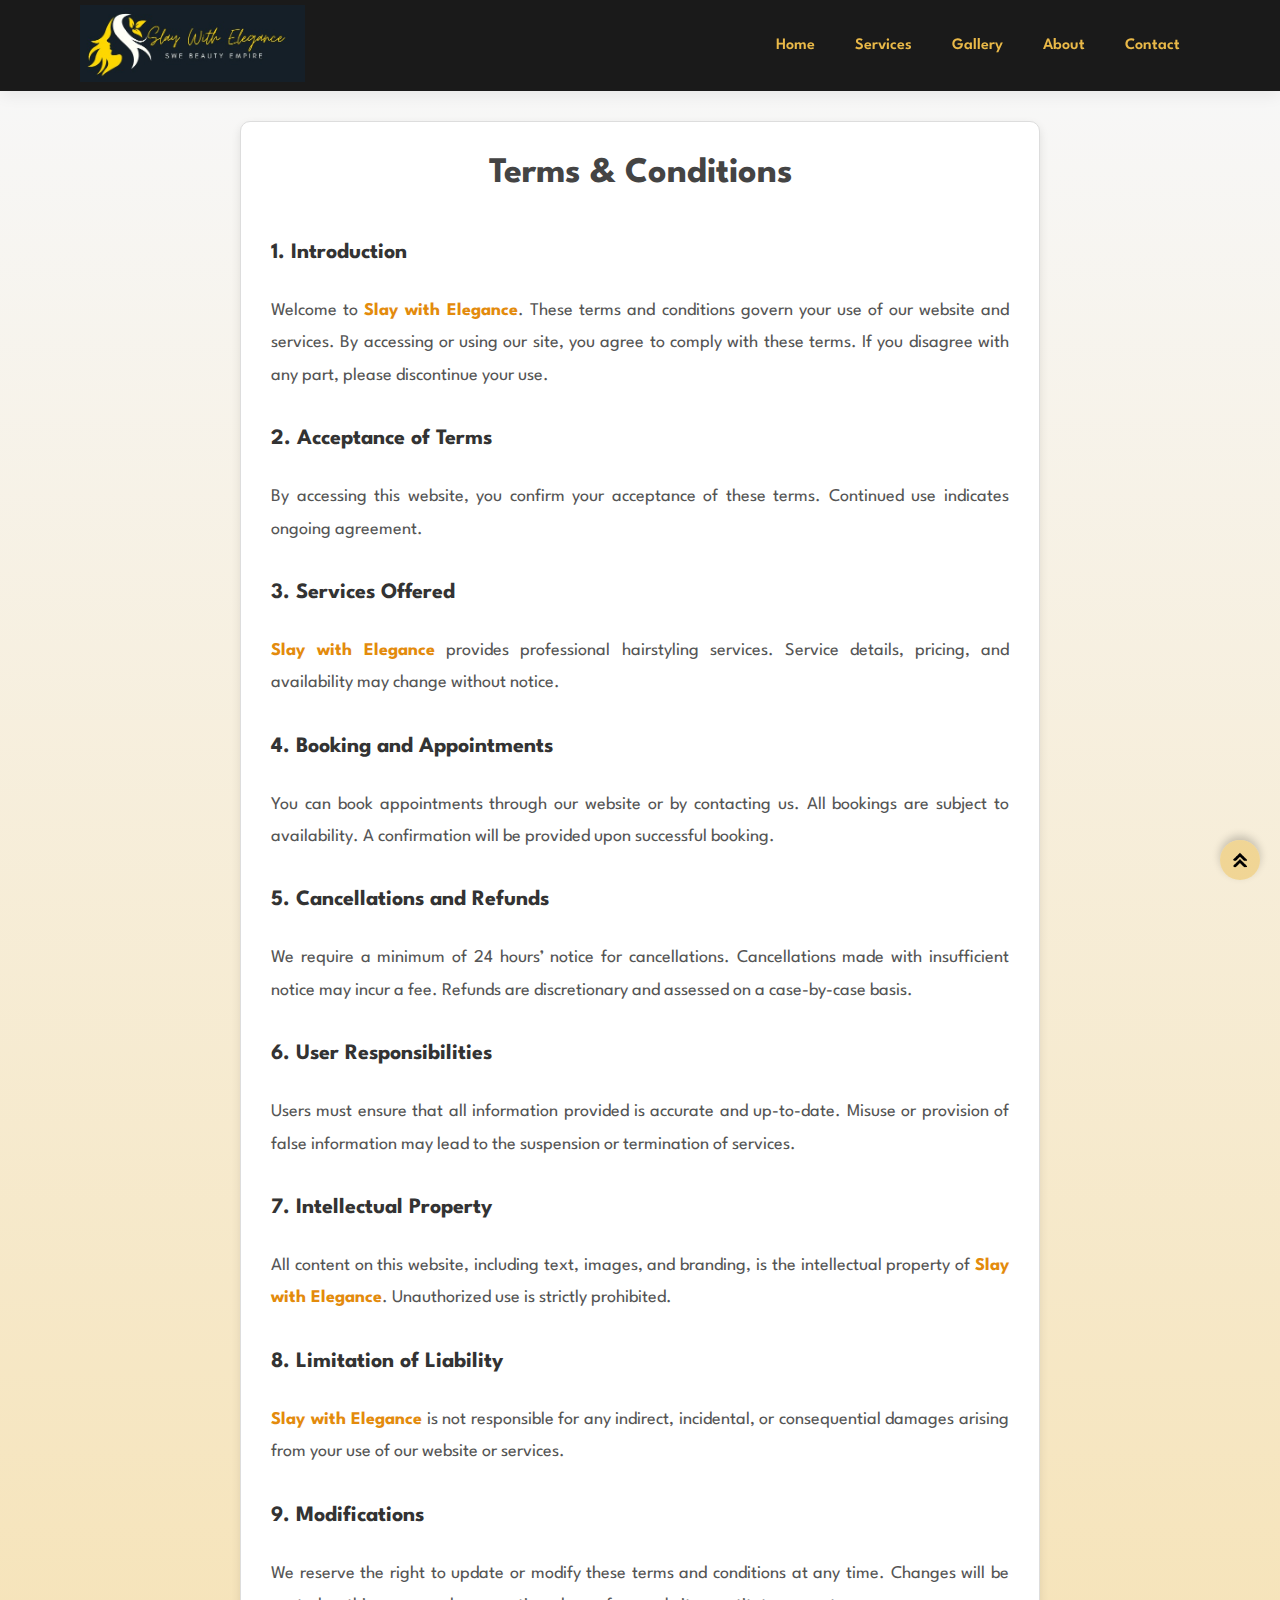
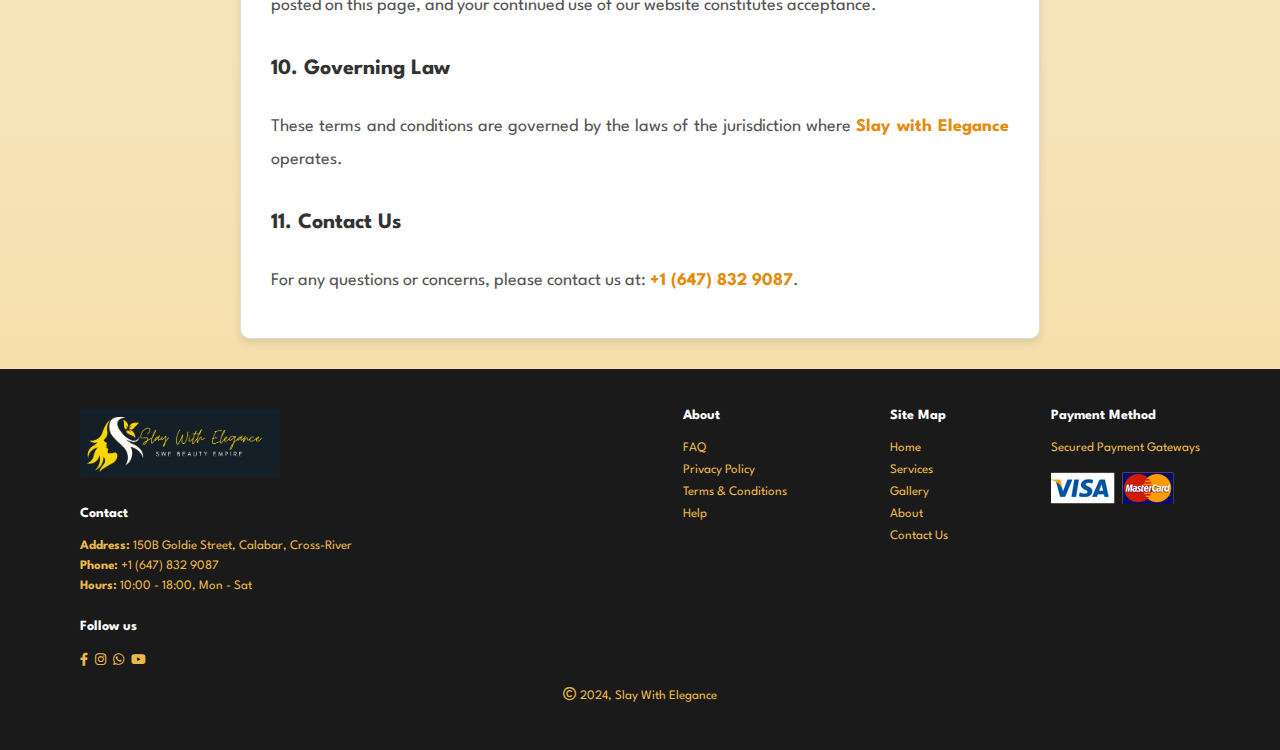
<file: terms&conditions.html>
<!DOCTYPE html>
<html lang="en">

<head>
    <meta charset="UTF-8">
    <meta http-equiv="X-UA-Compatible" content="IE=edge">
    <meta name="viewport" content="width=device-width, initial-scale=1.0">
    <title>SWE | Terms & Conditions</title>
    <link rel="stylesheet" href="https://pro.fontawesome.com/releases/v5.10.0/css/all.css" />
    <link rel="stylesheet" href="https://cdnjs.cloudflare.com/ajax/libs/font-awesome/6.0.0-beta3/css/all.min.css">
    <link rel="stylesheet" href="style.css">
</head>

<body>
    <section id="header">
        <a href="#"><img src="img/products/logo.png" class="logo" alt="logo" loading="lazy"></a>

        <div>
            <ul id="navbar">
                <li><a href="index.html">Home</a></li>
                <li><a href="index.html#services">Services</a></li>
                <li><a href="index.html#gallery1">Gallery</a></li>
                <li><a href="about.html">About</a></li>
                <li><a href="contact.html">Contact</a></li>
                <a href="#" id="close"><i class="fa-sharp fa-solid fa-xmark"></i></a>
            </ul>
        </div>

        <div id="mobile">
            <i id="bar" class="fa-sharp fa-solid fa-bars"></i>
        </div>
    </section>

    <!-- Terms & Conditions Section -->
    <section id="termsConditions-section">
        <div class="terms-conditions">
            <h1>Terms & Conditions</h1>

            <h2>1. Introduction</h2>
            <p>
                Welcome to <strong>Slay with Elegance</strong>. These terms and conditions govern your use of our
                website and services. By accessing or using our site, you agree to comply with these terms. If you
                disagree with any part, please discontinue your use.
            </p>

            <h2>2. Acceptance of Terms</h2>
            <p>
                By accessing this website, you confirm your acceptance of these terms. Continued use indicates ongoing
                agreement.
            </p>

            <h2>3. Services Offered</h2>
            <p>
                <strong>Slay with Elegance</strong> provides professional hairstyling services. Service details,
                pricing, and availability may change without notice.
            </p>

            <h2>4. Booking and Appointments</h2>
            <p>
                You can book appointments through our website or by contacting us. All bookings are subject to
                availability. A confirmation will be provided upon successful booking.
            </p>

            <h2>5. Cancellations and Refunds</h2>
            <p>
                We require a minimum of 24 hours’ notice for cancellations. Cancellations made with insufficient notice
                may incur a fee. Refunds are discretionary and assessed on a case-by-case basis.
            </p>

            <h2>6. User Responsibilities</h2>
            <p>
                Users must ensure that all information provided is accurate and up-to-date. Misuse or provision of false
                information may lead to the suspension or termination of services.
            </p>

            <h2>7. Intellectual Property</h2>
            <p>
                All content on this website, including text, images, and branding, is the intellectual property of
                <strong>Slay with Elegance</strong>. Unauthorized use is strictly prohibited.
            </p>

            <h2>8. Limitation of Liability</h2>
            <p>
                <strong>Slay with Elegance</strong> is not responsible for any indirect, incidental, or consequential
                damages arising from your use of our website or services.
            </p>

            <h2>9. Modifications</h2>
            <p>
                We reserve the right to update or modify these terms and conditions at any time. Changes will be posted
                on this page, and your continued use of our website constitutes acceptance.
            </p>

            <h2>10. Governing Law</h2>
            <p>
                These terms and conditions are governed by the laws of the jurisdiction where <strong>Slay with
                    Elegance</strong> operates.
            </p>

            <h2>11. Contact Us</h2>
            <p>
                For any questions or concerns, please contact us at: <strong>+1 (647) 832 9087</strong>.
            </p>
        </div>
        <img src="./img/products/arrow.png" alt="Arrow icon" class="icon_arrow" onclick="scrollToTop()" />
    </section>


    <footer class="section-p1">
        <div class="col">
            <img class="logo" src="img/products/logo.png" alt="">
            <h4>Contact</h4>
            <p><strong>Address: </strong>150B Goldie Street, Calabar, Cross-River</p>
            <p><strong>Phone: </strong>+1 (647) 832 9087</p>
            <p><strong>Hours: </strong>10:00 - 18:00, Mon - Sat</p>
            <div class="follow">
                <h4> Follow us</h4>
                <div class="icon">
                    <a href="https://www.facebook.com" target="_blank" aria-label="Facebook">
                        <i class="fab fa-facebook-f"></i>
                    </a>
                    <a href="https://www.instagram.com" target="_blank" aria-label="Instagram">
                        <i class="fab fa-instagram"></i>
                    </a>
                    <a href="https://wa.me" target="_blank" aria-label="WhatsApp">
                        <i class="fab fa-whatsapp"></i>
                    </a>
                    <a href="https://www.youtube.com" target="_blank" aria-label="YouTube">
                        <i class="fab fa-youtube"></i>
                    </a>
                </div>
            </div>
        </div>

        <div class="col">
            <h4> About</h4>
            <a href="faq.html" target="_blank">FAQ</a>
            <a href="privacypolicy.html" target="_blank">Privacy Policy</a>
            <a class="active" href="terms&conditions.html" target="_blank">Terms & Conditions</a>
            <a href="contact.html" target="_blank">Help</a>
        </div>

        <div class="col">
            <h4> Site Map</h4>
            <a href="index.html">Home</a>
            <a href="index.html#services">Services</a>
            <a href="index.html#gallery1">Gallery</a>
            <a href="about.html">About</a>
            <a href="contact.html">Contact Us</a>
        </div>

        <div class="col install">
            <h4>Payment Method</h4>
            <p>Secured Payment Gateways</p>
            <img src="img/pay/pay.png" alt="">
        </div>

        <div class="copyright">
            <p><i class="far fa-copyright"></i> 2024, Slay With Elegance</p>
        </div>

    </footer>

    <script src="script.js"></script>

</body>

</html>
</file>
<file: style.css>
@import url("https://fonts.googleapis.com/css2?family=Spartan:wght@100;200;300;400;500;600;700;800;900&display=swap");

* {
    margin: 0;
    padding: 0;
    box-sizing: border-box;
    font-family: "Spartan", sans-serif;
}

html {
    scroll-behavior: smooth;
}

/* Global Styles */

h1 {
    font-size: 50px;
    line-height: 64px;
    color: #222;
}

h2 {
    font-size: 46px;
    line-height: 54px;
    color: #EAB948;
}

h4 {
    font-size: 20px;
    color: #fff;
}

h6 {
    font-weight: 700;
    font-size: 12px;
}

p {
    font-size: 16px;
    color: #1a1a1a;
    margin: 15px 0 20px 0;
}

.section-p1 {
    padding: 40px 80px;
}

.section-m1 {
    margin: 40px 0;

}

button.normal {
    font-size: 14px;
    font-weight: 600;
    padding: 15px 30px;
    color: #000;
    background-color: #fff;
    border-radius: 4px;
    cursor: pointer;
    border: none;
    outline: none;
    transition: 0.2s;
}

button.white {
    font-size: 13px;
    font-weight: 600;
    padding: 11px 18px;
    color: #fff;
    background-color: transparent;
    cursor: pointer;
    border: 1px solid #fff;
    outline: none;
    transition: 0.2s;
}

body {
    width: 100%;
    scroll-behavior: smooth;

}


/* Header Start */
#header {
    display: flex;
    align-items: center;
    justify-content: space-between;
    padding: 5px 80px;
    background: #1a1a1a;
    box-shadow: 0 5px 15px rgb(0, 0, 0, 0.06);
    z-index: 999;
    position: sticky;
    top: 0;
    left: 0;
}

#header .logo {
    width: 45%;

}

#navbar {
    display: flex;
    align-items: center;
    justify-content: center;
}

#navbar li {
    list-style: none;
    padding: 0 20px;
    position: relative;
}

#navbar li a {
    text-decoration: none;
    font-size: 16px;
    font-weight: 600;
    color: #EAB948;
    transition: 0.3s ease;
}

#navbar li a:hover,
#navbar li a:active {
    color: #fff;
}

#navbar li a:active::after,
#navbar li a:hover::after {
    content: "";
    width: 30%;
    height: 2px;
    background: #fff;
    position: absolute;
    bottom: -4px;
    left: 20px;
}

#mobile {
    display: none;
    align-items: center;
}


#close {
    display: none;
}

/* Home Page */
#hero {
    background-image: url("img/products/h3.jpg");
    height: 90vh;
    width: 100%;
    background-size: cover;
    background-position: top 25% right -200px;
    padding: 0 80px;
    display: flex;
    flex-direction: column;
    align-items: flex-start;
    justify-content: center;
    position: relative;
}

/* Apply a gradient overlay to improve text contrast */
#hero::before {
    content: '';
    position: absolute;
    top: 0;
    left: 0;
    height: 100%;
    width: 100%;
    background: linear-gradient(90deg, rgba(0, 0, 0, 0.7) 0%, rgba(0, 0, 0, 0) 60%);
    z-index: 0;
}

#hero h4,
#hero h1,
#hero h2,
#hero p {
    position: relative;
    z-index: 1;
    color: #EAB948;

}


#hero p {
    color: #fff;
    animation-delay: 2s;
}

#hero h1 {
    animation-delay: 1.5s;
}

#hero h2 {
    animation-delay: 1s;
}



#hero h4 {
    color: #fff;
    padding-bottom: 20px;
    animation-delay: 0.5s;
}



#hero button {
    position: relative;
    z-index: 1;
    /* Ensure the button is above the gradient */
    border: 2px solid #fff;
    border-radius: 8px;
    background: transparent;
    padding: 14px 40px;
    cursor: pointer;
    font-weight: 700;
    font-size: 15px;
    overflow: hidden;
    transition: color 0.5s ease;




}

#hero button a {
    color: #EAB948;
    text-decoration: none;
    font-weight: 700;
    position: relative;
    animation-delay: 2s;
}

/* Add the hover effect as before */
#hero button::before {
    content: '';
    position: absolute;
    top: 0;
    left: 0;
    width: 0;
    height: 100%;
    background: #EAB948;
    z-index: 0;
    transition: width 0.5s ease;

}

#hero button:hover::before {
    width: 100%;
}

#hero button:hover a {
    color: #1a1a1a;

}

#hero button:hover {
    border-color: #000;
    /* Change border to gold on hover */
}


.animation {
    opacity: 0;
    transform: translateY(30px);
    animation: moveup 0.5s linear forwards;
}

@keyframes moveup {
    100% {
        opacity: 1;
        transform: translateY(0px);
    }
}




#gallery1 {
    text-align: center;
}

#gallery1 .pro-container {
    display: flex;
    justify-content: space-between;
    padding-top: 20px;
    flex-wrap: wrap;

}

#gallery1 .pro {
    width: 23%;
    min-width: 250px;
    padding: 10px 12px;
    border: 1px solid #cce7d0;
    border-radius: 25px;
    cursor: pointer;
    box-shadow: 20px 20px 30px rgb(0, 0, 0, 0.02);
    margin: 15px 0;
    transition: 0.2s ease;
    position: relative;

}

#gallery1 .pro:hover {
    box-shadow: 20px 20px 30px rgb(0, 0, 0, 0.10);

}

#gallery1 .pro img {
    width: 100%;
    border-radius: 20px;
}


/*Styling for the Hairstyling Services */
.services-section {
    padding: 50px 0;
    background-color: #1a1a1a;
}

.container {
    max-width: 1500px;
    margin: 0 auto;
    padding: 0 20px;


}


h2 {
    text-align: center;
    font-size: 2.5rem;
    margin-bottom: 20px;

}

#services h2 {
    margin-top: 100px;

}

.service-intro {
    text-align: center;
    margin-bottom: 100px;
    color: #fff;

}

.services-grid {
    display: flex;
    gap: 20px;
    justify-content: center;
    margin-bottom: 150px;
    flex-wrap: wrap;
    justify-content: space-between;
    padding-top: 20px;
}

.service-item {
    background: #fff;
    border-radius: 8px;
    box-shadow: 0 4px 8px rgba(0, 0, 0, 0.1);
    text-align: center;
    padding: 25px;
    transition: transform 0.3s;
    flex: 1;
}

.service-item img {
    max-width: 100%;
    border-radius: 8px;

}

.service-item h3 {
    font-size: 1.1rem;
    margin: 15px 0;
}

.service-item p {
    color: #222;
}

.service-item:hover {
    transform: translateY(-10px);
    box-shadow: 0px 4px 20px rgba(0, 0, 0, 0.2);
    border-color: #ffd700;
}


/* Icon Circle Styling */
.icon-circle {
    width: 80px;
    height: 80px;
    border-radius: 50%;
    display: flex;
    justify-content: center;
    align-items: center;
    margin: 0 auto 20px;
}

.icon-circle i {
    color: #088178;
    font-size: 36px;
}


.book-now-btn {
    position: relative;
    z-index: 1;
    border: 2px solid #000;
    border-radius: 8px;
    background-color: transparent;
    padding: 14px 25px;
    cursor: pointer;
    font-weight: 400;
    font-size: 15px;
    overflow: hidden;
    transition: color 0.5s ease;
}

.book-now-btn a {
    color: #000;
    text-decoration: none;
    font-weight: 500;
    position: relative;
}


.book-now-btn::before {
    content: '';
    position: absolute;
    top: 0;
    left: 0;
    width: 0;
    height: 100%;
    background: #EAB948;
    z-index: 0;
    transition: width 0.5s ease;
}

.book-now-btn:hover::before {
    width: 100%;
}

.book-now-btn:hover a {
    color: #1a1a1a;
}

.book-now-btn:hover {
    border-color: #000;

}



#gallery1 h2 {
    margin-top: 100px;

}


#gallery1 .pro .cart {
    width: 40px;
    height: 40px;
    line-height: 40px;
    border-radius: 50px;
    background-color: #e8f6ea;
    font-weight: 500;
    border: 1px solid #cce7d0;
    position: absolute;
    bottom: 20px;
    right: 10px;
}

#gallery1 .pro img {
    width: 100%;
    height: auto;
    max-width: 500px;
}



/* Testimonials */
#testimonials {
    background-color: #EAB948;
    padding: 40px;
    text-align: center;
}

#testimonials h2 {
    font-size: 2.5rem;
    color: #000;
    padding-top: 100px;
    margin-bottom: 70px;
}

.testimonial-wrapper {
    position: relative;
    max-width: 1000px;
    height: 40vh;
    margin: auto;
    overflow: hidden;
    padding: 0 50px;
}

.testimonial-container {
    display: flex;
    transition: transform 0.6s ease;
}

.testimonial-item {
    flex: 0 0 100%;
    width: 100%;
    font-size: 1.2rem;
    padding: 50px;
    border-radius: 8px;

}

.testimonial-item p {
    font-style: italic;
    font-size: 1.5em;
    margin-bottom: 15px;
    color: #222;
}

.testimonial-item h6 {
    text-align: right;
    font-weight: bold;
    font-size: large;
    color: #222;
}

/* Arrows */
.arrow {
    position: absolute;
    top: 30%;
    transform: translateY(-50%);
    font-size: 2rem;
    background-color: rgba(0, 0, 0, 0.5);
    color: #000;
    border: none;
    cursor: pointer;
    padding: 10px;
    border-radius: 50%;
    width: 50px;
    height: 50px;
    display: flex;
    align-items: center;
    justify-content: center;

}

.left-arrow {
    left: 10px;
    margin-right: 100px;
}

.right-arrow {
    right: 10px;
    margin-left: 100px;
}

.icon_arrow {
    position: fixed;
    bottom: 20px;
    right: 20px;
    width: 40px;
    height: 40px;
    transform: rotate(180deg);
    cursor: pointer;
    z-index: 1000;
    background-color: #eab94876;
    border-radius: 50%;
    display: flex;
    align-items: center;
    justify-content: center;
    padding: 10px;
    box-shadow: 0px 4px 8px rgba(0, 0, 0, 0.2);
}

.icon_arrow:hover {
    background-color: #fff;
}


footer {
    display: flex;
    flex-wrap: wrap;
    justify-content: space-between;
    background-color: #1a1a1a;
}

footer .col {
    display: flex;
    flex-direction: column;
    align-items: flex-start;
    margin-bottom: 20px;
}

footer .logo {
    margin-bottom: 30px;
    width: 40%;
}

footer h4 {
    font-size: 14px;
    padding-bottom: 20px;

}

footer p {
    font-size: 13px;
    color: #EAB948;
    margin: 0 0 8px 0;
}

footer a {
    font-size: 13px;
    text-decoration: none;
    color: #EAB948;
    margin-bottom: 10px;
}

footer .follow {
    margin-top: 20px;
}

footer .follow i {
    color: #EAB948;
    padding-right: 4px;
    cursor: pointer;
}

footer .install .row img {
    border: 1px solid #088178;
    border-radius: 6px;
}

footer .install img {
    margin: 10px 0 15px 0;
}

footer .follow i:hover,
footer a:hover {
    color: #fff
}

footer .copyright {
    width: 100%;
    text-align: center;

}



/* Privacy Policy Section */
#privacypolicy-section {
    min-height: 100vh;
    width: 100%;
    margin: 0 auto;
    display: flex;
    flex-direction: column;
    align-items: center;
    background: linear-gradient(to bottom, #f7f7f7, #eab94873);
    padding: 40px 20px;
}

.privacy-policy {
    max-width: 900px;
    background-color: #ffffff;
    padding: 30px;
    border-radius: 10px;
    box-shadow: 0 4px 8px rgba(0, 0, 0, 0.1);
}

.privacy-policy h1 {
    font-size: 40px;
    margin-bottom: 20px;
    color: #2c3e50;
    text-align: center;
}

.privacy-policy h2 {
    font-size: 24px;
    margin: 20px 0 15px;
    color: #34495e;
    text-align: left;
    border-bottom: 2px solid #eab948;
    padding-bottom: 5px;
}

.privacy-policy h3 {
    font-size: 20px;
    margin: 15px 0;
    color: #444;
    font-weight: 600;
}

.privacy-policy h4 {
    font-size: 18px;
    margin: 10px 0;
    color: #555;
    font-weight: 500;
}

.privacy-policy p,
.privacy-policy ul {
    margin-bottom: 20px;
    font-size: 16px;
    color: #555;
    line-height: 1.6;
}

.privacy-policy ul {
    padding-left: 40px;
    list-style: none;
}

.privacy-policy ul li {
    list-style-type: disc;
    margin-left: 20px;
    font-size: 16px;
    color: #555;
}

.privacy-policy a {
    color: #eab948;
    text-decoration: underline;
}

.privacy-policy a:hover {
    color: #d08d36;
}

.privacy-policy p:last-child {
    margin-bottom: 0;
}



/*Terms & Conditions */
#termsConditions-section {
    min-height: 100vh;
    width: 100%;
    margin: 0 auto;
    display: flex;
    justify-content: center;
    align-items: center;
    background-color: #eab94845;
    background: linear-gradient(to bottom, #f7f7f7, #eab94873);
    padding: 30px;
}

/* Content Styling */
.terms-conditions {
    max-width: 800px;
    background: #fff;
    border: 1px solid #ddd;
    border-radius: 10px;
    padding: 20px 30px;
    box-shadow: 0 4px 10px rgba(0, 0, 0, 0.1);
}

/* Typography */
.terms-conditions h1 {
    font-size: 36px;
    font-weight: bold;
    margin-bottom: 20px;
    color: #444;
    text-align: center;
}

.terms-conditions h2 {
    font-size: 22px;
    font-weight: bold;
    color: #333;
    margin-top: 20px;
    margin-bottom: 10px;
    text-align: left;
}

.terms-conditions p {
    font-size: 18px;
    line-height: 1.8;
    color: #555;
    margin-bottom: 20px;
    text-align: justify;
}

/* Highlight Text */
.terms-conditions strong {
    color: #e38b0c;
}


/* Shop Page */
#page-header {
    background-image: url("img/banner/b1.jpg");
    width: 100%;
    height: 40vh;
    background-size: cover;
    display: flex;
    justify-content: center;
    text-align: center;
    flex-direction: column;
    padding: 14px;
}


#page-header h2,
#page-header p {
    color: #fff;
}

/* About Page Header */
#page-header.about-header {
    background-image: url("img/banner/b5.jpg");
    background-size: cover;
    background-position: center;
    text-align: center;
    padding: 80px 20px;
    color: #fff;
    font-family: 'Poppins', sans-serif;
}

#page-header.about-header h2 {
    font-size: 2.8rem;
    letter-spacing: 2px;
    margin-bottom: 15px;
    text-transform: uppercase;
    font-weight: bold;
}

#page-header.about-header p {
    font-size: 1.2rem;
    font-style: italic;
    color: #f5f5f5;
}

/* About Section */
#about-head {
    display: flex;
    align-items: center;
    flex-wrap: wrap;
    padding: 60px 30px;
    gap: 30px;
    background-color: #faf3e4;
}

#about-head img {
    flex: 1 1 40%;
    max-width: 400px;
    height: auto;
    border-radius: 15px;
    box-shadow: 0 4px 12px rgba(0, 0, 0, 0.2);
}

#about-head div {
    flex: 1 1 50%;
    padding: 20px;
    font-family: 'Poppins', sans-serif;
    color: #444;
    line-height: 1.8;
}

#about-head div h2 {
    font-size: 2.5rem;
    margin-bottom: 15px;
    color: #ff6f61;
}

#about-head div p {
    margin-bottom: 15px;
    font-size: 1rem;
    text-align: justify;
}

/* Mission & Vision Section */
#about-mission-vision {
    padding: 60px 30px;
    background-color: #f8f9fa;
    margin-top: 30px;
}

.mission-vision-container {
    width: 100%;
    max-width: 1000px;
    display: flex;
    flex-wrap: wrap;
    gap: 30px;
    justify-content: center;
    align-items: flex-start;
}

/* Mission and Vision Boxes */
.mission,
.vision {
    flex: 1 1 45%;
    padding: 20px;
    background-color: #fff;
    border-radius: 10px;
    box-shadow: 0 4px 12px rgba(0, 0, 0, 0.1);
    text-align: center;
    transform: translateY(30px);
    /* opacity: 0; */
    transition: all 0.6s ease;
}

.mission h2,
.vision h2 {
    font-size: 2rem;
    color: #ff6f61;
    margin-bottom: 15px;
}

.mission p,
.vision p {
    font-size: 1rem;
    color: #555;
    line-height: 1.6;
    text-align: justify;
}

/* Animation for Visibility */
.mission.visible,
.vision.visible {
    opacity: 1;
    transform: translateY(0);
}

/* Divider Styling */
.divider {
    width: 80%;
    height: 2px;
    background-color: #eab948;
    margin: 20px auto;
    border-radius: 5px;
    opacity: 0;
    transform: scaleX(0);
    transform-origin: center;
    transition: transform 0.6s ease, opacity 0.6s ease;
}

.divider.visible {
    opacity: 1;
    transform: scaleX(1);
}



/* Contact Page */
#contact-details {
    display: flex;
    align-items: center;
    justify-content: space-between;
}

#contact-details .details {
    width: 40%;
}


#contact-details .details span,
#form-details form span {
    font-size: 12px;
}

#contact-details .details h2,
#form-details form h2 {
    font-size: 26px;
    line-height: 35px;
    padding: 20px 0;
}

#contact-details .details h3 {
    font-size: 16px;
    padding-bottom: 15px;
}

#contact-details .details li {
    list-style: none;
    display: flex;
    padding: 10px 0;
}

#contact-details .details li i {
    font-size: 14px;
    padding-right: 22px;
}

#contact-details .details li p {
    margin: 0;
    font-size: 14px;
}

#contact-details .map {
    width: 55%;
    height: 400px;
}

#contact-details .map iframe {
    width: 100%;
    height: 100%;
}

#form-details {
    display: flex;
    justify-content: space-between;
    margin: 30px;
    padding: 80px;
    border: 1px solid #e1e1e1;
}

#form-details form {
    width: 65%;
    display: flex;
    flex-direction: column;
    align-items: flex-start;
}

#form-details form input,
#form-details form textarea {
    width: 100%;
    padding: 12px 15px;
    outline: none;
    margin-bottom: 20px;
    border: 1px solid #e1e1e1;
}

#form-details form button {
    background-color: #088178;
    color: #fff;
}

#form-details .people div {
    padding-bottom: 25px;
    display: flex;
    align-items: flex-start;
}

#form-details .people div img {
    width: 65px;
    height: 65px;
    object-fit: cover;
    margin-right: 15px;
}

#form-details .people div p {
    margin: 0;
    font-size: 13px;
    line-height: 25px;
}

#form-details .people div p span {
    display: block;
    font-size: 16px;
    font-weight: 600;
    color: #000;
}


/* FAQ */
#faq-section {
    min-height: 100vh;
    width: 100%;
    margin: 0 auto;
    display: flex;
    flex-direction: column;
    align-items: center;
    background-color: #eab94845;
    background: linear-gradient(to bottom, #f7f7f7, #eab94873);



}

.title {
    font-size: 3rem;
    margin: 2rem 0rem;
    color: #000;
}

.faq {
    max-width: 900px;
    margin-top: 2rem;
    padding-bottom: 1rem;
    border-bottom: 2px solid #222;
    padding: 10px 0;
    cursor: pointer;
    transition: background-color 0.3s ease;
}

.question {
    display: flex;
    justify-content: space-between;
    align-items: center;

}

.question h3 {
    font-size: 1.5rem;
}


.answer {
    max-height: 0;
    overflow: hidden;
    transition: max-height 1.4s ease;
    font-size: 1rem;


}


.answer p {
    padding-top: 1rem;
    line-height: 1.6;
    font-size: 1.4rem;

}

.faq.active .answer {
    max-height: 300px;
    transition: max-height 0.3s ease;
    animation: fade 1s ease-in-out;
}

svg {
    transition: transform 0.5s ease-in;
    transform: rotate(180deg);
}

.faq.active svg {
    transform: rotate(360deg);
}


@keyframes fade {
    from {
        opacity: 0;
        transform: translateY(-10px);
    }

    to {
        opacity: 1;
        transform: translateY(0px);
    }

}





/* Start Media Query */

@media (max-width:799px) {
    .section-p1 {
        padding: 40px 40px;
    }

    #navbar {
        display: flex;
        flex-direction: column;
        align-items: flex-start;
        justify-content: flex-start;
        position: fixed;
        top: 0;
        right: -300px;
        height: 100vh;
        width: 300px;
        background-color: #222;
        box-shadow: 0 40px 60px rgb(0, 0, 0, 0.1);
        padding: 80px 0 0 10px;
        transition: 0.3s;

    }

    #navbar.active {
        right: 0px;

    }

    #navbar li {
        margin-bottom: 25px;
    }

    #mobile {
        display: flex;
        align-items: center;
        color: #EAB948;
    }

    #mobile li {
        color: #1a1a1a;
        font-size: 24px;
        padding-left: 20px;
    }

    #close {
        display: initial;
        position: absolute;
        top: 30px;
        left: 30px;
        color: #EAB948;
        font-size: 24px;
    }

    /* Hero */
    #hero h2 {
        font-size: 30px;
    }

    #hero h1 {
        font-size: 40px;
    }

    #hero {
        height: 70vh;
        padding: 0 80px;
        background-position: top 30% right 30%;
    }

    /* Apply a gradient overlay to improve text contrast */
    #hero::before {
        background: linear-gradient(90deg, rgba(0, 0, 0, 0.9) 0%, rgba(0, 0, 0, 0) 100%);
    }

    /* Service */
    .services-grid {
        display: flex;
        flex-wrap: wrap;
        /* flex-direction: column; */
        justify-content: space-between;
        align-items: center;
        margin-bottom: 25px;
    }

    .service-item {
        width: 90%;
        margin-bottom: 20px;


    }

    .container {
        max-width: 550px;

    }

    #services h2 {
        margin-top: 60px;
        margin-bottom: 30px;
    }

    .service-intro {
        margin-bottom: 25px;
    }

    /* Gallery */
    #gallery1 h2 {
        margin-top: 60px;

    }


    #gallery1 .pro {
        width: 50%;
        min-width: 200px;

    }


    #testimonials {
        padding: 30px;
    }

    #testimonials h2 {
        font-size: 2rem;
        padding-top: 50px;
        margin-bottom: 10px;
    }

    .testimonial-wrapper {
        max-width: 90%;
        /* Reduces wrapper width for iPad */
        height: auto;
        /* Adjusts height to fit content */
        padding: 0 20px;
    }

    .testimonial-item {
        font-size: 1.1rem;
        padding: 30px;
    }

    .testimonial-item p {
        font-size: 1.4em;
    }

    .testimonial-item h6 {
        font-size: 1rem;
    }


    .arrow {
        font-size: 1.8rem;
        padding: 8px;
        width: 45px;
        height: 45px;
    }

    .left-arrow {
        left: 5px;
        margin-right: 60px;
    }

    .right-arrow {
        right: 5px;
        margin-left: 60px;
    }

    /* Contact page */
    #form-details {
        padding: 40px;
    }

    #form-details form {
        width: 50%;
    }

    /*Terms & Conditions */

    header nav ul li {
        display: block;
        margin: 15px 0;
    }

    .terms-conditions {
        padding: 15px 20px;
    }

    .terms-conditions h1 {
        font-size: 28px;
    }

    .terms-conditions h2 {
        font-size: 20px;
    }

    .terms-conditions p {
        font-size: 16px;
    }

    #page-header {
        height: 25vh;
    }

    #page-header h2 {
        font-size: 40px;
        color: #EAB948;
    }

    /* Faq */
    #faq-section {
        min-height: 0;
    }

    .title {
        font-size: 1.8rem;
        margin: 1rem 0;
    }

    .faq {
        margin-top: 1rem;
        margin-left: 35px;
        margin-right: 35px;
        padding: 8px 0;
    }

    .question h3 {
        font-size: 1.3rem;
    }

    .answer p {
        font-size: 1.2rem;
    }

    svg {
        width: 30px;
        height: 20px;
    }

    /* About */
    #about-head {
        flex-direction: column;
        text-align: center;
    }

    #about-head img {
        width: 50%;
    }

    #about-head div {
        padding-left: 0;
    }

    #about-mission-vision .mission-vision-container {
        flex-direction: column;
    }

    #about-mission-vision {
        padding: 20px;
    }

    #about-mission-vision {
        padding: 20px;
    }

    .mission-vision-container {
        gap: 15px;
    }

    .mission,
    .vision {
        padding: 20px;
    }

    .divider {
        width: 90%;
    }


    /* Privacy Policy */
    .privacy-policy {
        padding: 20px;
    }

    .privacy-policy h1 {
        font-size: 32px;
    }

    .privacy-policy h2 {
        font-size: 20px;
    }

    .privacy-policy h3 {
        font-size: 18px;
    }

    .privacy-policy h4 {
        font-size: 16px;
    }

    .privacy-policy p,
    .privacy-policy ul {
        font-size: 14px;
    }

    .privacy-policy ul {
        padding-left: 30px;
    }

}






@media(max-width: 477px) {
    .section-p1 {
        padding: 20px;
    }


    #header {
        padding: 10px 30px
    }

    h1 {
        font-size: 38px;
    }

    h2 {
        font-size: 32px;
    }

    /* Hero */
    #hero h2 {
        font-size: 20px;
        margin-bottom: 0;
    }

    #hero h1 {
        font-size: 40px;
        line-height: 55px;
    }

    #hero h4 {
        padding-bottom: 5px;
        font-size: 15px;
    }

    #hero p {
        line-height: 30px;
    }

    #hero {
        height: 70vh;
        padding: 0 80px;
        background-position: top 30% right 30%;
    }

    /* Apply a gradient overlay to improve text contrast */
    #hero::before {
        background: linear-gradient(90deg, rgba(0, 0, 0, 0.9) 0%, rgba(0, 0, 0, 0) 100%);
    }

    #hero {
        padding: 0 20px;
        background-position: 55%;
    }

    .service-item {
        width: 100%;
        flex: none;
    }

    .service-intro {
        line-height: 25px;
    }


    #gallery1 .pro {
        width: 100%;
        margin: 0 0 15px 0;
    }

    #testimonials {
        padding: 20px;
    }

    #testimonials h2 {
        font-size: 1.2rem;
        padding-top: 30px;
        margin-bottom: 10px;
    }

    .testimonial-wrapper {
        max-width: 100%;
        height: auto;
        padding: 0 10px;
    }

    .testimonial-item {
        font-size: 1rem;
        padding: 20px;
    }

    .testimonial-item p {
        font-size: 1.2em;
        line-height: 30px;
    }

    .testimonial-item h6 {
        font-size: 0.9rem;
    }

    .arrow {
        font-size: 1rem;
        width: 25px;
        height: 25px;
    }

    .left-arrow {
        left: 5px;
        margin-right: 30px;
    }

    .right-arrow {
        right: 5px;
        margin-left: 30px;
    }


    footer .copyright {
        text-align: start;
    }


    /* About Page */
    #about-head {
        flex-direction: column;
    }

    #about-head img {
        width: 100%;
        margin-bottom: 20px;
    }

    #about-head div {
        padding-left: 0px;
    }

    #about-head .video {
        width: 10%;
    }



    /* Contact Page */
    #contact-details {
        flex-direction: column;
    }

    #contact-details .details {
        width: 100%;
        margin-bottom: 30px;
    }

    #contact-details .map {
        width: 100%;
    }

    #form-details {
        margin: 10px;
        padding: 30px 10px;
        flex-wrap: wrap;
    }

    #form-details form {
        width: 100%;
        margin-bottom: 30px;
    }


    /*Terms & Conditions */
    .terms-conditions {
        padding: 15px;
        font-size: 15px;
    }

    .terms-conditions h1 {
        font-size: 20px;
    }

    .terms-conditions h2 {
        font-size: 16px;
    }

    .terms-conditions p {
        font-size: 15px;
        font-family: 'Segoe UI', Tahoma, Geneva, Verdana, sans-serif;
    }

    /* Faq */
    #faq-section {
        min-height: 0;
    }

    .title {
        font-size: 1.6rem;
        margin: 1rem 0;
    }

    .faq {
        margin-top: 1rem;
        margin-left: 35px;
        margin-right: 35px;
        padding: 6px 0;
    }

    .question h3 {
        font-size: 1.1rem;
    }

    .answer p {
        font-size: 1rem;
    }

    svg {
        width: 28px;
        height: 18px;
    }

    /* About */
    #about-mission-vision .mission-vision-container {
        flex-direction: column;
        /* Stacks the sections on smaller screens */

    }

    #about-head div h2 {
        font-size: 2.2rem;
    }

}
</file>
